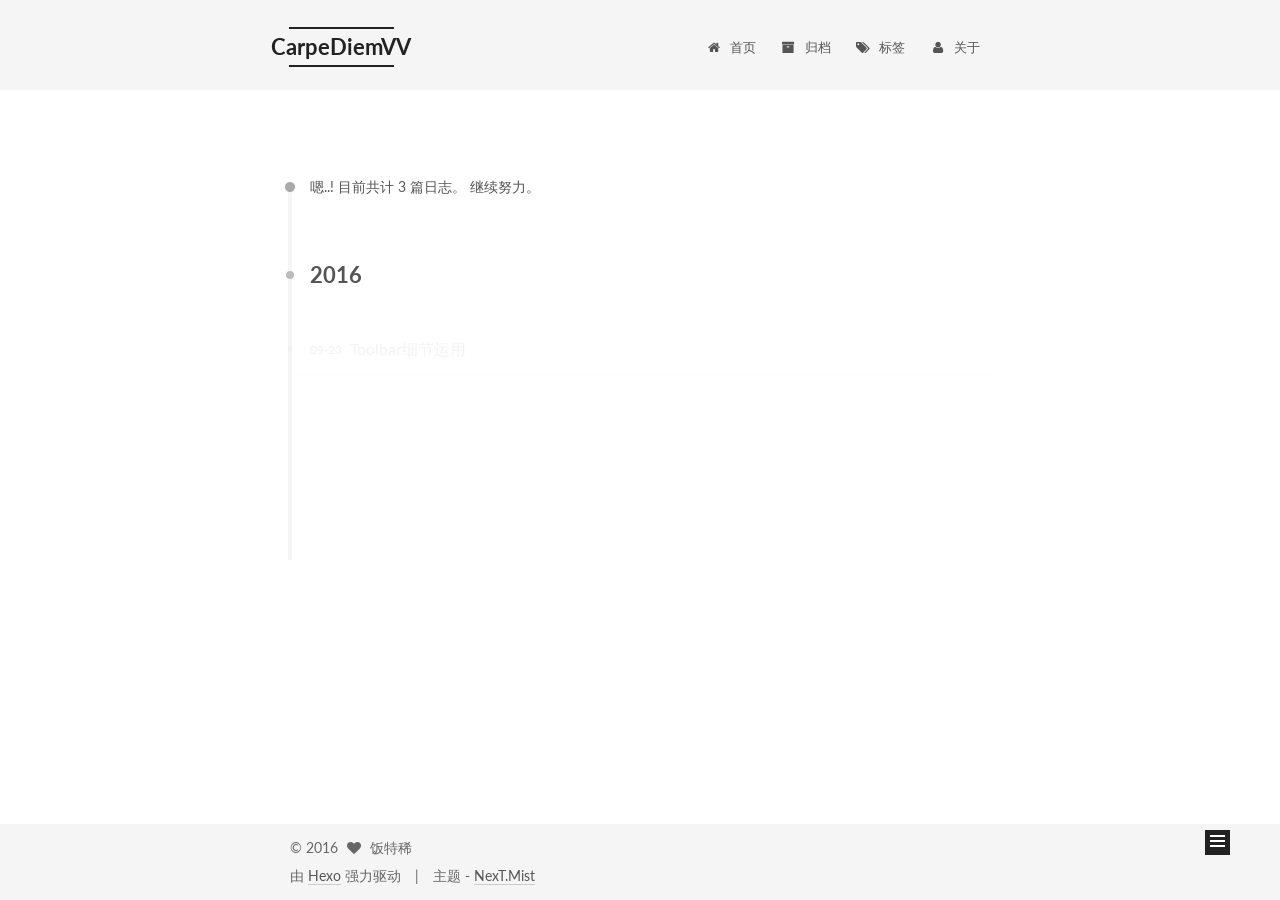
<file: archives/index.html>
<!doctype html>



  


<html class="theme-next mist use-motion">
<head>
  <meta charset="UTF-8"/>
<meta http-equiv="X-UA-Compatible" content="IE=edge,chrome=1" />
<meta name="viewport" content="width=device-width, initial-scale=1, maximum-scale=1"/>



<meta http-equiv="Cache-Control" content="no-transform" />
<meta http-equiv="Cache-Control" content="no-siteapp" />












  
  
  <link href="/vendors/fancybox/source/jquery.fancybox.css?v=2.1.5" rel="stylesheet" type="text/css" />




  
  
  
  

  
    
    
  

  

  

  

  

  
    
    
    <link href="//fonts.googleapis.com/css?family=Lato:300,300italic,400,400italic,700,700italic&subset=latin,latin-ext" rel="stylesheet" type="text/css">
  






<link href="/vendors/font-awesome/css/font-awesome.min.css?v=4.4.0" rel="stylesheet" type="text/css" />

<link href="/css/main.css?v=5.0.1" rel="stylesheet" type="text/css" />


  <meta name="keywords" content="Hexo, NexT" />








  <link rel="shortcut icon" type="image/x-icon" href="/favicon.ico?v=5.0.1" />






<meta name="description" content="不全职不全能，又不百无一用">
<meta property="og:type" content="website">
<meta property="og:title" content="CarpeDiemVV">
<meta property="og:url" content="http://yoursite.com/archives/index.html">
<meta property="og:site_name" content="CarpeDiemVV">
<meta property="og:description" content="不全职不全能，又不百无一用">
<meta name="twitter:card" content="summary">
<meta name="twitter:title" content="CarpeDiemVV">
<meta name="twitter:description" content="不全职不全能，又不百无一用">



<script type="text/javascript" id="hexo.configuration">
  var NexT = window.NexT || {};
  var CONFIG = {
    scheme: 'Mist',
    sidebar: {"position":"left","display":"post"},
    fancybox: true,
    motion: true,
    duoshuo: {
      userId: 0,
      author: '博主'
    }
  };
</script>

  <title> 归档 | CarpeDiemVV </title>
</head>

<body itemscope itemtype="http://schema.org/WebPage" lang="zh-Hans">

  










  
  
    
  

  <div class="container one-collumn sidebar-position-left  page-archive  ">
    <div class="headband"></div>

    <header id="header" class="header" itemscope itemtype="http://schema.org/WPHeader">
      <div class="header-inner"><div class="site-meta ">
  

  <div class="custom-logo-site-title">
    <a href="/"  class="brand" rel="start">
      <span class="logo-line-before"><i></i></span>
      <span class="site-title">CarpeDiemVV</span>
      <span class="logo-line-after"><i></i></span>
    </a>
  </div>
  <p class="site-subtitle"></p>
</div>

<div class="site-nav-toggle">
  <button>
    <span class="btn-bar"></span>
    <span class="btn-bar"></span>
    <span class="btn-bar"></span>
  </button>
</div>

<nav class="site-nav">
  

  
    <ul id="menu" class="menu">
      
        
        <li class="menu-item menu-item-home">
          <a href="/" rel="section">
            
              <i class="menu-item-icon fa fa-fw fa-home"></i> <br />
            
            首页
          </a>
        </li>
      
        
        <li class="menu-item menu-item-archives">
          <a href="/archives" rel="section">
            
              <i class="menu-item-icon fa fa-fw fa-archive"></i> <br />
            
            归档
          </a>
        </li>
      
        
        <li class="menu-item menu-item-tags">
          <a href="/tags" rel="section">
            
              <i class="menu-item-icon fa fa-fw fa-tags"></i> <br />
            
            标签
          </a>
        </li>
      
        
        <li class="menu-item menu-item-about">
          <a href="/about" rel="section">
            
              <i class="menu-item-icon fa fa-fw fa-user"></i> <br />
            
            关于
          </a>
        </li>
      

      
    </ul>
  

  
</nav>

 </div>
    </header>

    <main id="main" class="main">
      <div class="main-inner">
        <div class="content-wrap">
          <div id="content" class="content">
            

  <section id="posts" class="posts-collapse">
    <span class="archive-move-on"></span>

    <span class="archive-page-counter">
      
      
      
        
      
      嗯..! 目前共计 3 篇日志。 继续努力。
    </span>

    

      
      
      

      
        
        <div class="collection-title">
          <h2 class="archive-year motion-element" id="archive-year-2016">2016</h2>
        </div>
      
      

      

  <article class="post post-type-normal" itemscope itemtype="http://schema.org/Article">
    <header class="post-header">

      <h1 class="post-title">
        
            <a class="post-title-link" href="/2016/09/23/Toolbar细节运用/" itemprop="url">
              
                <span itemprop="name">Toolbar细节运用</span>
              
            </a>
        
      </h1>

      <div class="post-meta">
        <time class="post-time" itemprop="dateCreated"
              datetime="2016-09-23T01:34:38+08:00"
              content="2016-09-23" >
          09-23
        </time>
      </div>

    </header>
  </article>



    

      
      
      

      
      

      

  <article class="post post-type-normal" itemscope itemtype="http://schema.org/Article">
    <header class="post-header">

      <h1 class="post-title">
        
            <a class="post-title-link" href="/2016/07/18/测试中文/" itemprop="url">
              
                <span itemprop="name">测试中文</span>
              
            </a>
        
      </h1>

      <div class="post-meta">
        <time class="post-time" itemprop="dateCreated"
              datetime="2016-07-18T00:40:31+08:00"
              content="2016-07-18" >
          07-18
        </time>
      </div>

    </header>
  </article>



    

      
      
      

      
      

      

  <article class="post post-type-normal" itemscope itemtype="http://schema.org/Article">
    <header class="post-header">

      <h1 class="post-title">
        
            <a class="post-title-link" href="/2016/07/17/hello-world/" itemprop="url">
              
                <span itemprop="name">Hello World</span>
              
            </a>
        
      </h1>

      <div class="post-meta">
        <time class="post-time" itemprop="dateCreated"
              datetime="2016-07-17T23:09:52+08:00"
              content="2016-07-17" >
          07-17
        </time>
      </div>

    </header>
  </article>



    

  </section>

  



          </div>
          


          

        </div>
        
          
  
  <div class="sidebar-toggle">
    <div class="sidebar-toggle-line-wrap">
      <span class="sidebar-toggle-line sidebar-toggle-line-first"></span>
      <span class="sidebar-toggle-line sidebar-toggle-line-middle"></span>
      <span class="sidebar-toggle-line sidebar-toggle-line-last"></span>
    </div>
  </div>

  <aside id="sidebar" class="sidebar">
    <div class="sidebar-inner">

      

      

      <section class="site-overview sidebar-panel  sidebar-panel-active ">
        <div class="site-author motion-element" itemprop="author" itemscope itemtype="http://schema.org/Person">
          <img class="site-author-image" itemprop="image"
               src="/images/avatar.png"
               alt="饭特稀" />
          <p class="site-author-name" itemprop="name">饭特稀</p>
          <p class="site-description motion-element" itemprop="description">不全职不全能，又不百无一用</p>
        </div>
        <nav class="site-state motion-element">
          <div class="site-state-item site-state-posts">
            <a href="/archives">
              <span class="site-state-item-count">3</span>
              <span class="site-state-item-name">日志</span>
            </a>
          </div>

          

          

        </nav>

        

        <div class="links-of-author motion-element">
          
        </div>

        
        

        
        

      </section>

      

    </div>
  </aside>


        
      </div>
    </main>

    <footer id="footer" class="footer">
      <div class="footer-inner">
        <div class="copyright" >
  
  &copy; 
  <span itemprop="copyrightYear">2016</span>
  <span class="with-love">
    <i class="fa fa-heart"></i>
  </span>
  <span class="author" itemprop="copyrightHolder">饭特稀</span>
</div>

<div class="powered-by">
  由 <a class="theme-link" href="http://hexo.io">Hexo</a> 强力驱动
</div>

<div class="theme-info">
  主题 -
  <a class="theme-link" href="https://github.com/iissnan/hexo-theme-next">
    NexT.Mist
  </a>
</div>

        

        
      </div>
    </footer>

    <div class="back-to-top">
      <i class="fa fa-arrow-up"></i>
    </div>
  </div>

  

<script type="text/javascript">
  if (Object.prototype.toString.call(window.Promise) !== '[object Function]') {
    window.Promise = null;
  }
</script>









  



  
  <script type="text/javascript" src="/vendors/jquery/index.js?v=2.1.3"></script>

  
  <script type="text/javascript" src="/vendors/fastclick/lib/fastclick.min.js?v=1.0.6"></script>

  
  <script type="text/javascript" src="/vendors/jquery_lazyload/jquery.lazyload.js?v=1.9.7"></script>

  
  <script type="text/javascript" src="/vendors/velocity/velocity.min.js?v=1.2.1"></script>

  
  <script type="text/javascript" src="/vendors/velocity/velocity.ui.min.js?v=1.2.1"></script>

  
  <script type="text/javascript" src="/vendors/fancybox/source/jquery.fancybox.pack.js?v=2.1.5"></script>


  


  <script type="text/javascript" src="/js/src/utils.js?v=5.0.1"></script>

  <script type="text/javascript" src="/js/src/motion.js?v=5.0.1"></script>



  
  

  
  
    <script type="text/javascript" id="motion.page.archive">
      $('.archive-year').velocity('transition.slideLeftIn');
    </script>
  


  


  <script type="text/javascript" src="/js/src/bootstrap.js?v=5.0.1"></script>



  



  



  
  
  

  

  

</body>
</html>
</file>
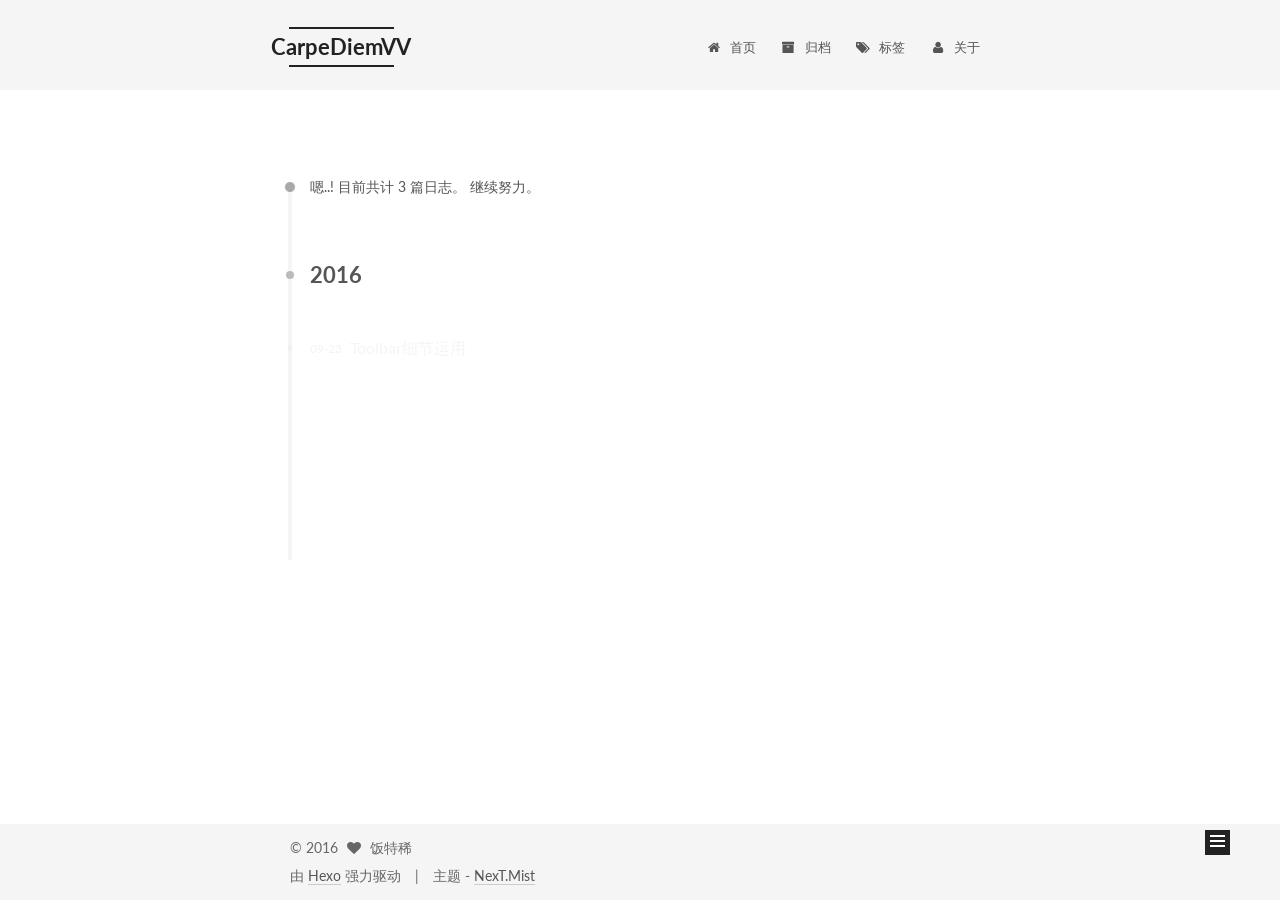
<file: archives/2016/index.html>
<!doctype html>



  


<html class="theme-next mist use-motion">
<head>
  <meta charset="UTF-8"/>
<meta http-equiv="X-UA-Compatible" content="IE=edge,chrome=1" />
<meta name="viewport" content="width=device-width, initial-scale=1, maximum-scale=1"/>



<meta http-equiv="Cache-Control" content="no-transform" />
<meta http-equiv="Cache-Control" content="no-siteapp" />












  
  
  <link href="/vendors/fancybox/source/jquery.fancybox.css?v=2.1.5" rel="stylesheet" type="text/css" />




  
  
  
  

  
    
    
  

  

  

  

  

  
    
    
    <link href="//fonts.googleapis.com/css?family=Lato:300,300italic,400,400italic,700,700italic&subset=latin,latin-ext" rel="stylesheet" type="text/css">
  






<link href="/vendors/font-awesome/css/font-awesome.min.css?v=4.4.0" rel="stylesheet" type="text/css" />

<link href="/css/main.css?v=5.0.1" rel="stylesheet" type="text/css" />


  <meta name="keywords" content="Hexo, NexT" />








  <link rel="shortcut icon" type="image/x-icon" href="/favicon.ico?v=5.0.1" />






<meta name="description" content="不全职不全能，又不百无一用">
<meta property="og:type" content="website">
<meta property="og:title" content="CarpeDiemVV">
<meta property="og:url" content="http://yoursite.com/archives/2016/index.html">
<meta property="og:site_name" content="CarpeDiemVV">
<meta property="og:description" content="不全职不全能，又不百无一用">
<meta name="twitter:card" content="summary">
<meta name="twitter:title" content="CarpeDiemVV">
<meta name="twitter:description" content="不全职不全能，又不百无一用">



<script type="text/javascript" id="hexo.configuration">
  var NexT = window.NexT || {};
  var CONFIG = {
    scheme: 'Mist',
    sidebar: {"position":"left","display":"post"},
    fancybox: true,
    motion: true,
    duoshuo: {
      userId: 0,
      author: '博主'
    }
  };
</script>

  <title> 归档 | CarpeDiemVV </title>
</head>

<body itemscope itemtype="http://schema.org/WebPage" lang="zh-Hans">

  










  
  
    
  

  <div class="container one-collumn sidebar-position-left  page-archive  ">
    <div class="headband"></div>

    <header id="header" class="header" itemscope itemtype="http://schema.org/WPHeader">
      <div class="header-inner"><div class="site-meta ">
  

  <div class="custom-logo-site-title">
    <a href="/"  class="brand" rel="start">
      <span class="logo-line-before"><i></i></span>
      <span class="site-title">CarpeDiemVV</span>
      <span class="logo-line-after"><i></i></span>
    </a>
  </div>
  <p class="site-subtitle"></p>
</div>

<div class="site-nav-toggle">
  <button>
    <span class="btn-bar"></span>
    <span class="btn-bar"></span>
    <span class="btn-bar"></span>
  </button>
</div>

<nav class="site-nav">
  

  
    <ul id="menu" class="menu">
      
        
        <li class="menu-item menu-item-home">
          <a href="/" rel="section">
            
              <i class="menu-item-icon fa fa-fw fa-home"></i> <br />
            
            首页
          </a>
        </li>
      
        
        <li class="menu-item menu-item-archives">
          <a href="/archives" rel="section">
            
              <i class="menu-item-icon fa fa-fw fa-archive"></i> <br />
            
            归档
          </a>
        </li>
      
        
        <li class="menu-item menu-item-tags">
          <a href="/tags" rel="section">
            
              <i class="menu-item-icon fa fa-fw fa-tags"></i> <br />
            
            标签
          </a>
        </li>
      
        
        <li class="menu-item menu-item-about">
          <a href="/about" rel="section">
            
              <i class="menu-item-icon fa fa-fw fa-user"></i> <br />
            
            关于
          </a>
        </li>
      

      
    </ul>
  

  
</nav>

 </div>
    </header>

    <main id="main" class="main">
      <div class="main-inner">
        <div class="content-wrap">
          <div id="content" class="content">
            

  <section id="posts" class="posts-collapse">
    <span class="archive-move-on"></span>

    <span class="archive-page-counter">
      
      
      
        
      
      嗯..! 目前共计 3 篇日志。 继续努力。
    </span>

    

      
      
      

      
        
        <div class="collection-title">
          <h2 class="archive-year motion-element" id="archive-year-2016">2016</h2>
        </div>
      
      

      

  <article class="post post-type-normal" itemscope itemtype="http://schema.org/Article">
    <header class="post-header">

      <h1 class="post-title">
        
            <a class="post-title-link" href="/2016/09/23/Toolbar细节运用/" itemprop="url">
              
                <span itemprop="name">Toolbar细节运用</span>
              
            </a>
        
      </h1>

      <div class="post-meta">
        <time class="post-time" itemprop="dateCreated"
              datetime="2016-09-23T01:34:38+08:00"
              content="2016-09-23" >
          09-23
        </time>
      </div>

    </header>
  </article>



    

      
      
      

      
      

      

  <article class="post post-type-normal" itemscope itemtype="http://schema.org/Article">
    <header class="post-header">

      <h1 class="post-title">
        
            <a class="post-title-link" href="/2016/07/18/测试中文/" itemprop="url">
              
                <span itemprop="name">测试中文</span>
              
            </a>
        
      </h1>

      <div class="post-meta">
        <time class="post-time" itemprop="dateCreated"
              datetime="2016-07-18T00:40:31+08:00"
              content="2016-07-18" >
          07-18
        </time>
      </div>

    </header>
  </article>



    

      
      
      

      
      

      

  <article class="post post-type-normal" itemscope itemtype="http://schema.org/Article">
    <header class="post-header">

      <h1 class="post-title">
        
            <a class="post-title-link" href="/2016/07/17/hello-world/" itemprop="url">
              
                <span itemprop="name">Hello World</span>
              
            </a>
        
      </h1>

      <div class="post-meta">
        <time class="post-time" itemprop="dateCreated"
              datetime="2016-07-17T23:09:52+08:00"
              content="2016-07-17" >
          07-17
        </time>
      </div>

    </header>
  </article>



    

  </section>

  



          </div>
          


          

        </div>
        
          
  
  <div class="sidebar-toggle">
    <div class="sidebar-toggle-line-wrap">
      <span class="sidebar-toggle-line sidebar-toggle-line-first"></span>
      <span class="sidebar-toggle-line sidebar-toggle-line-middle"></span>
      <span class="sidebar-toggle-line sidebar-toggle-line-last"></span>
    </div>
  </div>

  <aside id="sidebar" class="sidebar">
    <div class="sidebar-inner">

      

      

      <section class="site-overview sidebar-panel  sidebar-panel-active ">
        <div class="site-author motion-element" itemprop="author" itemscope itemtype="http://schema.org/Person">
          <img class="site-author-image" itemprop="image"
               src="/images/avatar.png"
               alt="饭特稀" />
          <p class="site-author-name" itemprop="name">饭特稀</p>
          <p class="site-description motion-element" itemprop="description">不全职不全能，又不百无一用</p>
        </div>
        <nav class="site-state motion-element">
          <div class="site-state-item site-state-posts">
            <a href="/archives">
              <span class="site-state-item-count">3</span>
              <span class="site-state-item-name">日志</span>
            </a>
          </div>

          

          

        </nav>

        

        <div class="links-of-author motion-element">
          
        </div>

        
        

        
        

      </section>

      

    </div>
  </aside>


        
      </div>
    </main>

    <footer id="footer" class="footer">
      <div class="footer-inner">
        <div class="copyright" >
  
  &copy; 
  <span itemprop="copyrightYear">2016</span>
  <span class="with-love">
    <i class="fa fa-heart"></i>
  </span>
  <span class="author" itemprop="copyrightHolder">饭特稀</span>
</div>

<div class="powered-by">
  由 <a class="theme-link" href="http://hexo.io">Hexo</a> 强力驱动
</div>

<div class="theme-info">
  主题 -
  <a class="theme-link" href="https://github.com/iissnan/hexo-theme-next">
    NexT.Mist
  </a>
</div>

        

        
      </div>
    </footer>

    <div class="back-to-top">
      <i class="fa fa-arrow-up"></i>
    </div>
  </div>

  

<script type="text/javascript">
  if (Object.prototype.toString.call(window.Promise) !== '[object Function]') {
    window.Promise = null;
  }
</script>









  



  
  <script type="text/javascript" src="/vendors/jquery/index.js?v=2.1.3"></script>

  
  <script type="text/javascript" src="/vendors/fastclick/lib/fastclick.min.js?v=1.0.6"></script>

  
  <script type="text/javascript" src="/vendors/jquery_lazyload/jquery.lazyload.js?v=1.9.7"></script>

  
  <script type="text/javascript" src="/vendors/velocity/velocity.min.js?v=1.2.1"></script>

  
  <script type="text/javascript" src="/vendors/velocity/velocity.ui.min.js?v=1.2.1"></script>

  
  <script type="text/javascript" src="/vendors/fancybox/source/jquery.fancybox.pack.js?v=2.1.5"></script>


  


  <script type="text/javascript" src="/js/src/utils.js?v=5.0.1"></script>

  <script type="text/javascript" src="/js/src/motion.js?v=5.0.1"></script>



  
  

  
  
    <script type="text/javascript" id="motion.page.archive">
      $('.archive-year').velocity('transition.slideLeftIn');
    </script>
  


  


  <script type="text/javascript" src="/js/src/bootstrap.js?v=5.0.1"></script>



  



  



  
  
  

  

  

</body>
</html>
</file>
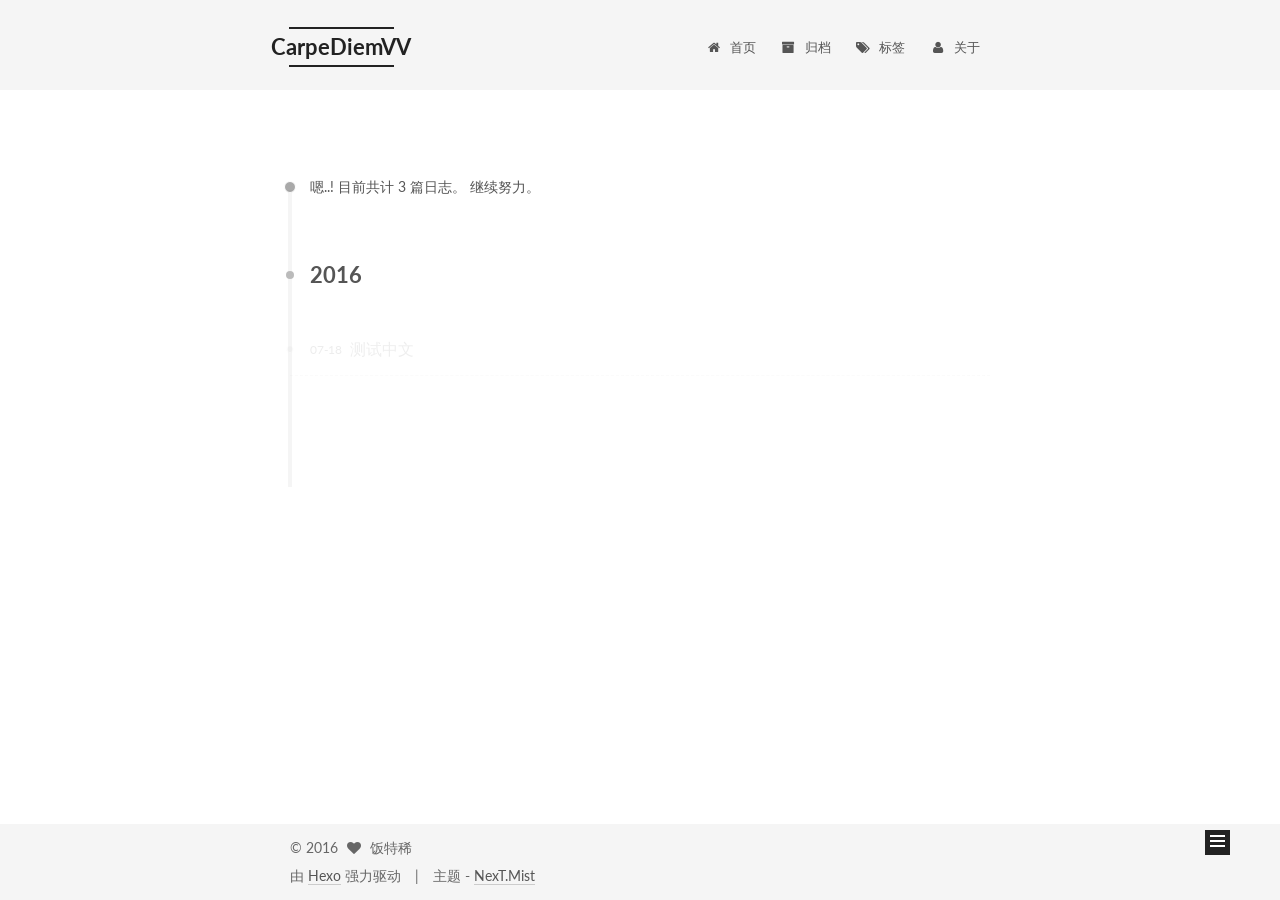
<file: archives/2016/07/index.html>
<!doctype html>



  


<html class="theme-next mist use-motion">
<head>
  <meta charset="UTF-8"/>
<meta http-equiv="X-UA-Compatible" content="IE=edge,chrome=1" />
<meta name="viewport" content="width=device-width, initial-scale=1, maximum-scale=1"/>



<meta http-equiv="Cache-Control" content="no-transform" />
<meta http-equiv="Cache-Control" content="no-siteapp" />












  
  
  <link href="/vendors/fancybox/source/jquery.fancybox.css?v=2.1.5" rel="stylesheet" type="text/css" />




  
  
  
  

  
    
    
  

  

  

  

  

  
    
    
    <link href="//fonts.googleapis.com/css?family=Lato:300,300italic,400,400italic,700,700italic&subset=latin,latin-ext" rel="stylesheet" type="text/css">
  






<link href="/vendors/font-awesome/css/font-awesome.min.css?v=4.4.0" rel="stylesheet" type="text/css" />

<link href="/css/main.css?v=5.0.1" rel="stylesheet" type="text/css" />


  <meta name="keywords" content="Hexo, NexT" />








  <link rel="shortcut icon" type="image/x-icon" href="/favicon.ico?v=5.0.1" />






<meta name="description" content="不全职不全能，又不百无一用">
<meta property="og:type" content="website">
<meta property="og:title" content="CarpeDiemVV">
<meta property="og:url" content="http://yoursite.com/archives/2016/07/index.html">
<meta property="og:site_name" content="CarpeDiemVV">
<meta property="og:description" content="不全职不全能，又不百无一用">
<meta name="twitter:card" content="summary">
<meta name="twitter:title" content="CarpeDiemVV">
<meta name="twitter:description" content="不全职不全能，又不百无一用">



<script type="text/javascript" id="hexo.configuration">
  var NexT = window.NexT || {};
  var CONFIG = {
    scheme: 'Mist',
    sidebar: {"position":"left","display":"post"},
    fancybox: true,
    motion: true,
    duoshuo: {
      userId: 0,
      author: '博主'
    }
  };
</script>

  <title> 归档 | CarpeDiemVV </title>
</head>

<body itemscope itemtype="http://schema.org/WebPage" lang="zh-Hans">

  










  
  
    
  

  <div class="container one-collumn sidebar-position-left  page-archive  ">
    <div class="headband"></div>

    <header id="header" class="header" itemscope itemtype="http://schema.org/WPHeader">
      <div class="header-inner"><div class="site-meta ">
  

  <div class="custom-logo-site-title">
    <a href="/"  class="brand" rel="start">
      <span class="logo-line-before"><i></i></span>
      <span class="site-title">CarpeDiemVV</span>
      <span class="logo-line-after"><i></i></span>
    </a>
  </div>
  <p class="site-subtitle"></p>
</div>

<div class="site-nav-toggle">
  <button>
    <span class="btn-bar"></span>
    <span class="btn-bar"></span>
    <span class="btn-bar"></span>
  </button>
</div>

<nav class="site-nav">
  

  
    <ul id="menu" class="menu">
      
        
        <li class="menu-item menu-item-home">
          <a href="/" rel="section">
            
              <i class="menu-item-icon fa fa-fw fa-home"></i> <br />
            
            首页
          </a>
        </li>
      
        
        <li class="menu-item menu-item-archives">
          <a href="/archives" rel="section">
            
              <i class="menu-item-icon fa fa-fw fa-archive"></i> <br />
            
            归档
          </a>
        </li>
      
        
        <li class="menu-item menu-item-tags">
          <a href="/tags" rel="section">
            
              <i class="menu-item-icon fa fa-fw fa-tags"></i> <br />
            
            标签
          </a>
        </li>
      
        
        <li class="menu-item menu-item-about">
          <a href="/about" rel="section">
            
              <i class="menu-item-icon fa fa-fw fa-user"></i> <br />
            
            关于
          </a>
        </li>
      

      
    </ul>
  

  
</nav>

 </div>
    </header>

    <main id="main" class="main">
      <div class="main-inner">
        <div class="content-wrap">
          <div id="content" class="content">
            

  <section id="posts" class="posts-collapse">
    <span class="archive-move-on"></span>

    <span class="archive-page-counter">
      
      
      
        
      
      嗯..! 目前共计 3 篇日志。 继续努力。
    </span>

    

      
      
      

      
        
        <div class="collection-title">
          <h2 class="archive-year motion-element" id="archive-year-2016">2016</h2>
        </div>
      
      

      

  <article class="post post-type-normal" itemscope itemtype="http://schema.org/Article">
    <header class="post-header">

      <h1 class="post-title">
        
            <a class="post-title-link" href="/2016/07/18/测试中文/" itemprop="url">
              
                <span itemprop="name">测试中文</span>
              
            </a>
        
      </h1>

      <div class="post-meta">
        <time class="post-time" itemprop="dateCreated"
              datetime="2016-07-18T00:40:31+08:00"
              content="2016-07-18" >
          07-18
        </time>
      </div>

    </header>
  </article>



    

      
      
      

      
      

      

  <article class="post post-type-normal" itemscope itemtype="http://schema.org/Article">
    <header class="post-header">

      <h1 class="post-title">
        
            <a class="post-title-link" href="/2016/07/17/hello-world/" itemprop="url">
              
                <span itemprop="name">Hello World</span>
              
            </a>
        
      </h1>

      <div class="post-meta">
        <time class="post-time" itemprop="dateCreated"
              datetime="2016-07-17T23:09:52+08:00"
              content="2016-07-17" >
          07-17
        </time>
      </div>

    </header>
  </article>



    

  </section>

  



          </div>
          


          

        </div>
        
          
  
  <div class="sidebar-toggle">
    <div class="sidebar-toggle-line-wrap">
      <span class="sidebar-toggle-line sidebar-toggle-line-first"></span>
      <span class="sidebar-toggle-line sidebar-toggle-line-middle"></span>
      <span class="sidebar-toggle-line sidebar-toggle-line-last"></span>
    </div>
  </div>

  <aside id="sidebar" class="sidebar">
    <div class="sidebar-inner">

      

      

      <section class="site-overview sidebar-panel  sidebar-panel-active ">
        <div class="site-author motion-element" itemprop="author" itemscope itemtype="http://schema.org/Person">
          <img class="site-author-image" itemprop="image"
               src="/images/avatar.png"
               alt="饭特稀" />
          <p class="site-author-name" itemprop="name">饭特稀</p>
          <p class="site-description motion-element" itemprop="description">不全职不全能，又不百无一用</p>
        </div>
        <nav class="site-state motion-element">
          <div class="site-state-item site-state-posts">
            <a href="/archives">
              <span class="site-state-item-count">3</span>
              <span class="site-state-item-name">日志</span>
            </a>
          </div>

          

          

        </nav>

        

        <div class="links-of-author motion-element">
          
        </div>

        
        

        
        

      </section>

      

    </div>
  </aside>


        
      </div>
    </main>

    <footer id="footer" class="footer">
      <div class="footer-inner">
        <div class="copyright" >
  
  &copy; 
  <span itemprop="copyrightYear">2016</span>
  <span class="with-love">
    <i class="fa fa-heart"></i>
  </span>
  <span class="author" itemprop="copyrightHolder">饭特稀</span>
</div>

<div class="powered-by">
  由 <a class="theme-link" href="http://hexo.io">Hexo</a> 强力驱动
</div>

<div class="theme-info">
  主题 -
  <a class="theme-link" href="https://github.com/iissnan/hexo-theme-next">
    NexT.Mist
  </a>
</div>

        

        
      </div>
    </footer>

    <div class="back-to-top">
      <i class="fa fa-arrow-up"></i>
    </div>
  </div>

  

<script type="text/javascript">
  if (Object.prototype.toString.call(window.Promise) !== '[object Function]') {
    window.Promise = null;
  }
</script>









  



  
  <script type="text/javascript" src="/vendors/jquery/index.js?v=2.1.3"></script>

  
  <script type="text/javascript" src="/vendors/fastclick/lib/fastclick.min.js?v=1.0.6"></script>

  
  <script type="text/javascript" src="/vendors/jquery_lazyload/jquery.lazyload.js?v=1.9.7"></script>

  
  <script type="text/javascript" src="/vendors/velocity/velocity.min.js?v=1.2.1"></script>

  
  <script type="text/javascript" src="/vendors/velocity/velocity.ui.min.js?v=1.2.1"></script>

  
  <script type="text/javascript" src="/vendors/fancybox/source/jquery.fancybox.pack.js?v=2.1.5"></script>


  


  <script type="text/javascript" src="/js/src/utils.js?v=5.0.1"></script>

  <script type="text/javascript" src="/js/src/motion.js?v=5.0.1"></script>



  
  

  
  
    <script type="text/javascript" id="motion.page.archive">
      $('.archive-year').velocity('transition.slideLeftIn');
    </script>
  


  


  <script type="text/javascript" src="/js/src/bootstrap.js?v=5.0.1"></script>



  



  



  
  
  

  

  

</body>
</html>
</file>
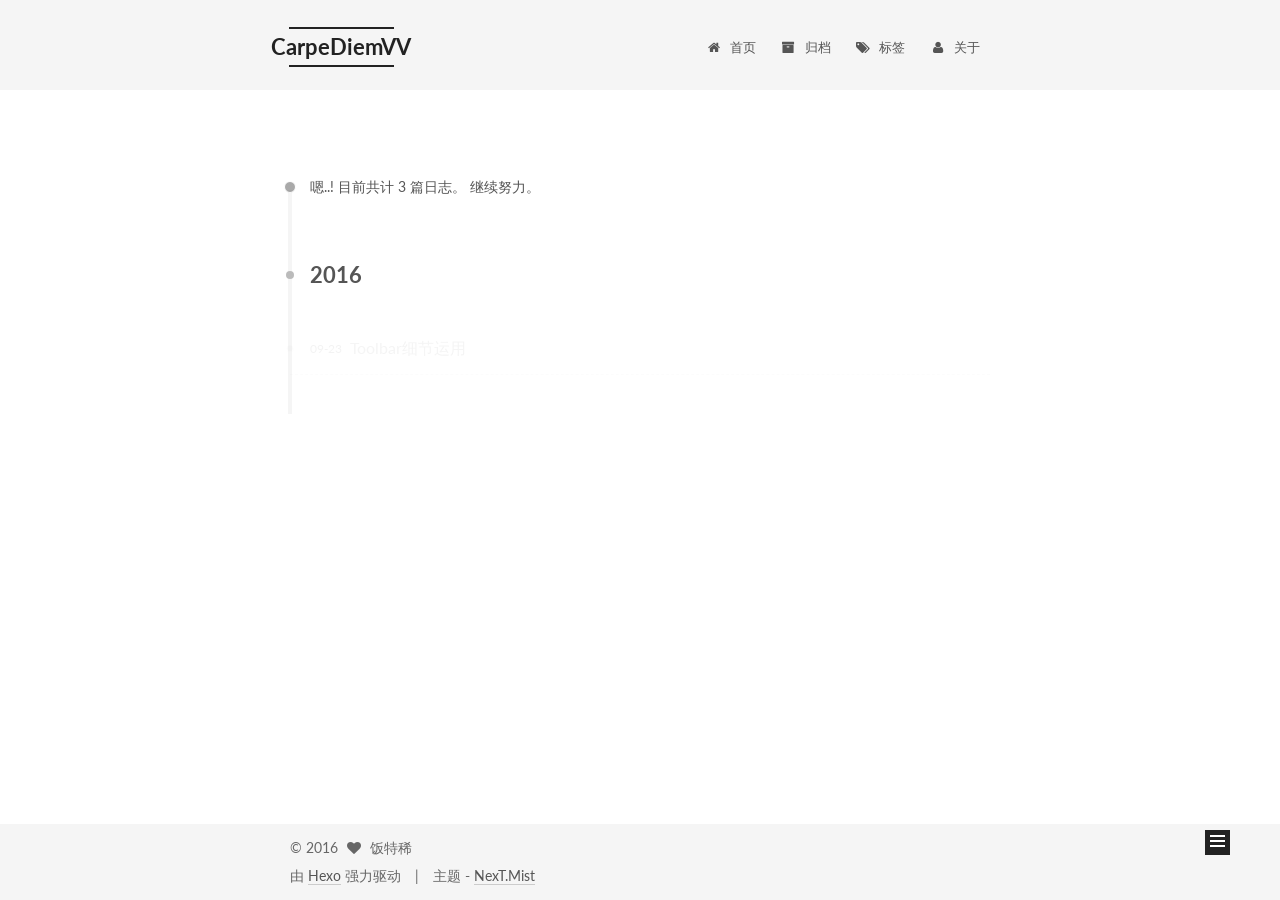
<file: archives/2016/09/index.html>
<!doctype html>



  


<html class="theme-next mist use-motion">
<head>
  <meta charset="UTF-8"/>
<meta http-equiv="X-UA-Compatible" content="IE=edge,chrome=1" />
<meta name="viewport" content="width=device-width, initial-scale=1, maximum-scale=1"/>



<meta http-equiv="Cache-Control" content="no-transform" />
<meta http-equiv="Cache-Control" content="no-siteapp" />












  
  
  <link href="/vendors/fancybox/source/jquery.fancybox.css?v=2.1.5" rel="stylesheet" type="text/css" />




  
  
  
  

  
    
    
  

  

  

  

  

  
    
    
    <link href="//fonts.googleapis.com/css?family=Lato:300,300italic,400,400italic,700,700italic&subset=latin,latin-ext" rel="stylesheet" type="text/css">
  






<link href="/vendors/font-awesome/css/font-awesome.min.css?v=4.4.0" rel="stylesheet" type="text/css" />

<link href="/css/main.css?v=5.0.1" rel="stylesheet" type="text/css" />


  <meta name="keywords" content="Hexo, NexT" />








  <link rel="shortcut icon" type="image/x-icon" href="/favicon.ico?v=5.0.1" />






<meta name="description" content="不全职不全能，又不百无一用">
<meta property="og:type" content="website">
<meta property="og:title" content="CarpeDiemVV">
<meta property="og:url" content="http://yoursite.com/archives/2016/09/index.html">
<meta property="og:site_name" content="CarpeDiemVV">
<meta property="og:description" content="不全职不全能，又不百无一用">
<meta name="twitter:card" content="summary">
<meta name="twitter:title" content="CarpeDiemVV">
<meta name="twitter:description" content="不全职不全能，又不百无一用">



<script type="text/javascript" id="hexo.configuration">
  var NexT = window.NexT || {};
  var CONFIG = {
    scheme: 'Mist',
    sidebar: {"position":"left","display":"post"},
    fancybox: true,
    motion: true,
    duoshuo: {
      userId: 0,
      author: '博主'
    }
  };
</script>

  <title> 归档 | CarpeDiemVV </title>
</head>

<body itemscope itemtype="http://schema.org/WebPage" lang="zh-Hans">

  










  
  
    
  

  <div class="container one-collumn sidebar-position-left  page-archive  ">
    <div class="headband"></div>

    <header id="header" class="header" itemscope itemtype="http://schema.org/WPHeader">
      <div class="header-inner"><div class="site-meta ">
  

  <div class="custom-logo-site-title">
    <a href="/"  class="brand" rel="start">
      <span class="logo-line-before"><i></i></span>
      <span class="site-title">CarpeDiemVV</span>
      <span class="logo-line-after"><i></i></span>
    </a>
  </div>
  <p class="site-subtitle"></p>
</div>

<div class="site-nav-toggle">
  <button>
    <span class="btn-bar"></span>
    <span class="btn-bar"></span>
    <span class="btn-bar"></span>
  </button>
</div>

<nav class="site-nav">
  

  
    <ul id="menu" class="menu">
      
        
        <li class="menu-item menu-item-home">
          <a href="/" rel="section">
            
              <i class="menu-item-icon fa fa-fw fa-home"></i> <br />
            
            首页
          </a>
        </li>
      
        
        <li class="menu-item menu-item-archives">
          <a href="/archives" rel="section">
            
              <i class="menu-item-icon fa fa-fw fa-archive"></i> <br />
            
            归档
          </a>
        </li>
      
        
        <li class="menu-item menu-item-tags">
          <a href="/tags" rel="section">
            
              <i class="menu-item-icon fa fa-fw fa-tags"></i> <br />
            
            标签
          </a>
        </li>
      
        
        <li class="menu-item menu-item-about">
          <a href="/about" rel="section">
            
              <i class="menu-item-icon fa fa-fw fa-user"></i> <br />
            
            关于
          </a>
        </li>
      

      
    </ul>
  

  
</nav>

 </div>
    </header>

    <main id="main" class="main">
      <div class="main-inner">
        <div class="content-wrap">
          <div id="content" class="content">
            

  <section id="posts" class="posts-collapse">
    <span class="archive-move-on"></span>

    <span class="archive-page-counter">
      
      
      
        
      
      嗯..! 目前共计 3 篇日志。 继续努力。
    </span>

    

      
      
      

      
        
        <div class="collection-title">
          <h2 class="archive-year motion-element" id="archive-year-2016">2016</h2>
        </div>
      
      

      

  <article class="post post-type-normal" itemscope itemtype="http://schema.org/Article">
    <header class="post-header">

      <h1 class="post-title">
        
            <a class="post-title-link" href="/2016/09/23/Toolbar细节运用/" itemprop="url">
              
                <span itemprop="name">Toolbar细节运用</span>
              
            </a>
        
      </h1>

      <div class="post-meta">
        <time class="post-time" itemprop="dateCreated"
              datetime="2016-09-23T01:34:38+08:00"
              content="2016-09-23" >
          09-23
        </time>
      </div>

    </header>
  </article>



    

  </section>

  



          </div>
          


          

        </div>
        
          
  
  <div class="sidebar-toggle">
    <div class="sidebar-toggle-line-wrap">
      <span class="sidebar-toggle-line sidebar-toggle-line-first"></span>
      <span class="sidebar-toggle-line sidebar-toggle-line-middle"></span>
      <span class="sidebar-toggle-line sidebar-toggle-line-last"></span>
    </div>
  </div>

  <aside id="sidebar" class="sidebar">
    <div class="sidebar-inner">

      

      

      <section class="site-overview sidebar-panel  sidebar-panel-active ">
        <div class="site-author motion-element" itemprop="author" itemscope itemtype="http://schema.org/Person">
          <img class="site-author-image" itemprop="image"
               src="/images/avatar.png"
               alt="饭特稀" />
          <p class="site-author-name" itemprop="name">饭特稀</p>
          <p class="site-description motion-element" itemprop="description">不全职不全能，又不百无一用</p>
        </div>
        <nav class="site-state motion-element">
          <div class="site-state-item site-state-posts">
            <a href="/archives">
              <span class="site-state-item-count">3</span>
              <span class="site-state-item-name">日志</span>
            </a>
          </div>

          

          

        </nav>

        

        <div class="links-of-author motion-element">
          
        </div>

        
        

        
        

      </section>

      

    </div>
  </aside>


        
      </div>
    </main>

    <footer id="footer" class="footer">
      <div class="footer-inner">
        <div class="copyright" >
  
  &copy; 
  <span itemprop="copyrightYear">2016</span>
  <span class="with-love">
    <i class="fa fa-heart"></i>
  </span>
  <span class="author" itemprop="copyrightHolder">饭特稀</span>
</div>

<div class="powered-by">
  由 <a class="theme-link" href="http://hexo.io">Hexo</a> 强力驱动
</div>

<div class="theme-info">
  主题 -
  <a class="theme-link" href="https://github.com/iissnan/hexo-theme-next">
    NexT.Mist
  </a>
</div>

        

        
      </div>
    </footer>

    <div class="back-to-top">
      <i class="fa fa-arrow-up"></i>
    </div>
  </div>

  

<script type="text/javascript">
  if (Object.prototype.toString.call(window.Promise) !== '[object Function]') {
    window.Promise = null;
  }
</script>









  



  
  <script type="text/javascript" src="/vendors/jquery/index.js?v=2.1.3"></script>

  
  <script type="text/javascript" src="/vendors/fastclick/lib/fastclick.min.js?v=1.0.6"></script>

  
  <script type="text/javascript" src="/vendors/jquery_lazyload/jquery.lazyload.js?v=1.9.7"></script>

  
  <script type="text/javascript" src="/vendors/velocity/velocity.min.js?v=1.2.1"></script>

  
  <script type="text/javascript" src="/vendors/velocity/velocity.ui.min.js?v=1.2.1"></script>

  
  <script type="text/javascript" src="/vendors/fancybox/source/jquery.fancybox.pack.js?v=2.1.5"></script>


  


  <script type="text/javascript" src="/js/src/utils.js?v=5.0.1"></script>

  <script type="text/javascript" src="/js/src/motion.js?v=5.0.1"></script>



  
  

  
  
    <script type="text/javascript" id="motion.page.archive">
      $('.archive-year').velocity('transition.slideLeftIn');
    </script>
  


  


  <script type="text/javascript" src="/js/src/bootstrap.js?v=5.0.1"></script>



  



  



  
  
  

  

  

</body>
</html>
</file>
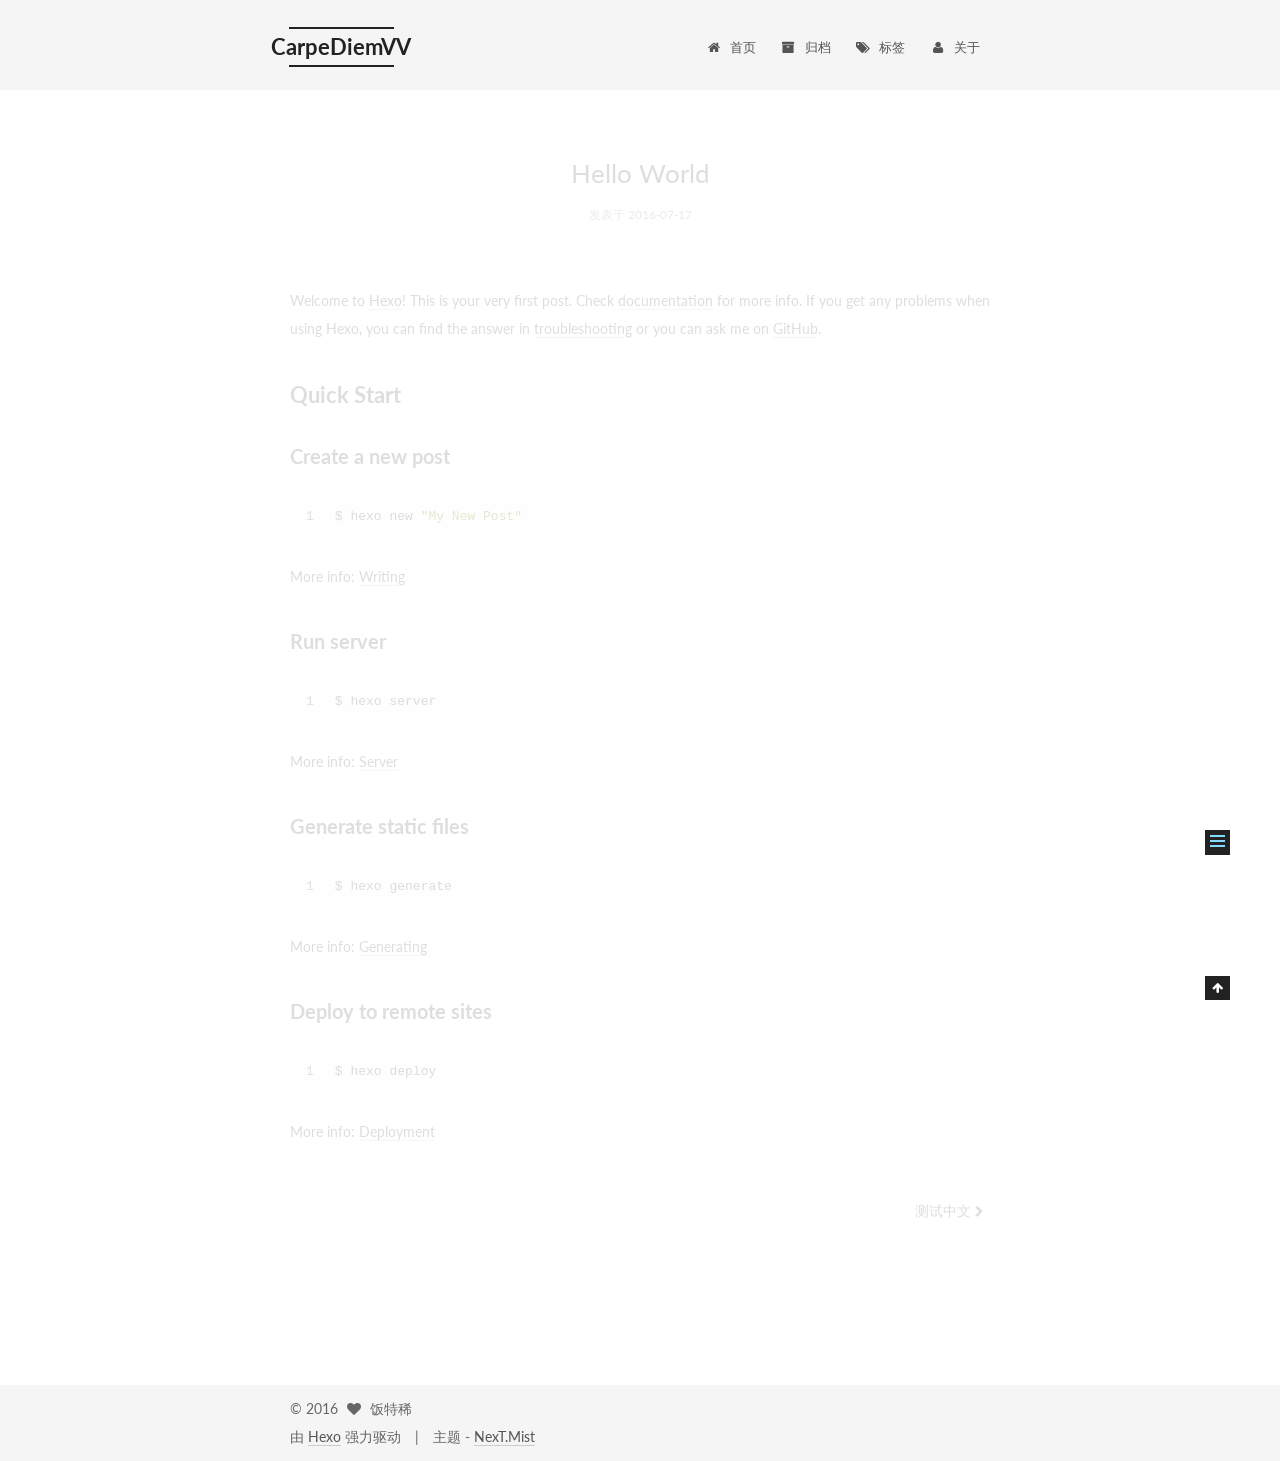
<file: 2016/07/17/hello-world/index.html>
<!doctype html>



  


<html class="theme-next mist use-motion">
<head>
  <meta charset="UTF-8"/>
<meta http-equiv="X-UA-Compatible" content="IE=edge,chrome=1" />
<meta name="viewport" content="width=device-width, initial-scale=1, maximum-scale=1"/>



<meta http-equiv="Cache-Control" content="no-transform" />
<meta http-equiv="Cache-Control" content="no-siteapp" />












  
  
  <link href="/vendors/fancybox/source/jquery.fancybox.css?v=2.1.5" rel="stylesheet" type="text/css" />




  
  
  
  

  
    
    
  

  

  

  

  

  
    
    
    <link href="//fonts.googleapis.com/css?family=Lato:300,300italic,400,400italic,700,700italic&subset=latin,latin-ext" rel="stylesheet" type="text/css">
  






<link href="/vendors/font-awesome/css/font-awesome.min.css?v=4.4.0" rel="stylesheet" type="text/css" />

<link href="/css/main.css?v=5.0.1" rel="stylesheet" type="text/css" />


  <meta name="keywords" content="Hexo, NexT" />








  <link rel="shortcut icon" type="image/x-icon" href="/favicon.ico?v=5.0.1" />






<meta name="description" content="Welcome to Hexo! This is your very first post. Check documentation for more info. If you get any problems when using Hexo, you can find the answer in troubleshooting or you can ask me on GitHub.
Quick">
<meta property="og:type" content="article">
<meta property="og:title" content="Hello World">
<meta property="og:url" content="http://yoursite.com/2016/07/17/hello-world/index.html">
<meta property="og:site_name" content="CarpeDiemVV">
<meta property="og:description" content="Welcome to Hexo! This is your very first post. Check documentation for more info. If you get any problems when using Hexo, you can find the answer in troubleshooting or you can ask me on GitHub.
Quick">
<meta property="og:updated_time" content="2016-07-17T15:09:52.237Z">
<meta name="twitter:card" content="summary">
<meta name="twitter:title" content="Hello World">
<meta name="twitter:description" content="Welcome to Hexo! This is your very first post. Check documentation for more info. If you get any problems when using Hexo, you can find the answer in troubleshooting or you can ask me on GitHub.
Quick">



<script type="text/javascript" id="hexo.configuration">
  var NexT = window.NexT || {};
  var CONFIG = {
    scheme: 'Mist',
    sidebar: {"position":"left","display":"post"},
    fancybox: true,
    motion: true,
    duoshuo: {
      userId: 0,
      author: '博主'
    }
  };
</script>

  <title> Hello World | CarpeDiemVV </title>
</head>

<body itemscope itemtype="http://schema.org/WebPage" lang="zh-Hans">

  










  
  
    
  

  <div class="container one-collumn sidebar-position-left page-post-detail ">
    <div class="headband"></div>

    <header id="header" class="header" itemscope itemtype="http://schema.org/WPHeader">
      <div class="header-inner"><div class="site-meta ">
  

  <div class="custom-logo-site-title">
    <a href="/"  class="brand" rel="start">
      <span class="logo-line-before"><i></i></span>
      <span class="site-title">CarpeDiemVV</span>
      <span class="logo-line-after"><i></i></span>
    </a>
  </div>
  <p class="site-subtitle"></p>
</div>

<div class="site-nav-toggle">
  <button>
    <span class="btn-bar"></span>
    <span class="btn-bar"></span>
    <span class="btn-bar"></span>
  </button>
</div>

<nav class="site-nav">
  

  
    <ul id="menu" class="menu">
      
        
        <li class="menu-item menu-item-home">
          <a href="/" rel="section">
            
              <i class="menu-item-icon fa fa-fw fa-home"></i> <br />
            
            首页
          </a>
        </li>
      
        
        <li class="menu-item menu-item-archives">
          <a href="/archives" rel="section">
            
              <i class="menu-item-icon fa fa-fw fa-archive"></i> <br />
            
            归档
          </a>
        </li>
      
        
        <li class="menu-item menu-item-tags">
          <a href="/tags" rel="section">
            
              <i class="menu-item-icon fa fa-fw fa-tags"></i> <br />
            
            标签
          </a>
        </li>
      
        
        <li class="menu-item menu-item-about">
          <a href="/about" rel="section">
            
              <i class="menu-item-icon fa fa-fw fa-user"></i> <br />
            
            关于
          </a>
        </li>
      

      
    </ul>
  

  
</nav>

 </div>
    </header>

    <main id="main" class="main">
      <div class="main-inner">
        <div class="content-wrap">
          <div id="content" class="content">
            

  <div id="posts" class="posts-expand">
    

  
  

  
  
  

  <article class="post post-type-normal " itemscope itemtype="http://schema.org/Article">

    
      <header class="post-header">

        
        
          <h1 class="post-title" itemprop="name headline">
            
            
              
                Hello World
              
            
          </h1>
        

        <div class="post-meta">
          <span class="post-time">
            <span class="post-meta-item-icon">
              <i class="fa fa-calendar-o"></i>
            </span>
            <span class="post-meta-item-text">发表于</span>
            <time itemprop="dateCreated" datetime="2016-07-17T23:09:52+08:00" content="2016-07-17">
              2016-07-17
            </time>
          </span>

          

          
            
          

          

          
          

          
        </div>
      </header>
    


    <div class="post-body" itemprop="articleBody">

      
      

      
        <p>Welcome to <a href="https://hexo.io/" target="_blank" rel="external">Hexo</a>! This is your very first post. Check <a href="https://hexo.io/docs/" target="_blank" rel="external">documentation</a> for more info. If you get any problems when using Hexo, you can find the answer in <a href="https://hexo.io/docs/troubleshooting.html" target="_blank" rel="external">troubleshooting</a> or you can ask me on <a href="https://github.com/hexojs/hexo/issues" target="_blank" rel="external">GitHub</a>.</p>
<h2 id="Quick-Start"><a href="#Quick-Start" class="headerlink" title="Quick Start"></a>Quick Start</h2><h3 id="Create-a-new-post"><a href="#Create-a-new-post" class="headerlink" title="Create a new post"></a>Create a new post</h3><figure class="highlight bash"><table><tr><td class="gutter"><pre><div class="line">1</div></pre></td><td class="code"><pre><div class="line">$ hexo new <span class="string">"My New Post"</span></div></pre></td></tr></table></figure>
<p>More info: <a href="https://hexo.io/docs/writing.html" target="_blank" rel="external">Writing</a></p>
<h3 id="Run-server"><a href="#Run-server" class="headerlink" title="Run server"></a>Run server</h3><figure class="highlight bash"><table><tr><td class="gutter"><pre><div class="line">1</div></pre></td><td class="code"><pre><div class="line">$ hexo server</div></pre></td></tr></table></figure>
<p>More info: <a href="https://hexo.io/docs/server.html" target="_blank" rel="external">Server</a></p>
<h3 id="Generate-static-files"><a href="#Generate-static-files" class="headerlink" title="Generate static files"></a>Generate static files</h3><figure class="highlight bash"><table><tr><td class="gutter"><pre><div class="line">1</div></pre></td><td class="code"><pre><div class="line">$ hexo generate</div></pre></td></tr></table></figure>
<p>More info: <a href="https://hexo.io/docs/generating.html" target="_blank" rel="external">Generating</a></p>
<h3 id="Deploy-to-remote-sites"><a href="#Deploy-to-remote-sites" class="headerlink" title="Deploy to remote sites"></a>Deploy to remote sites</h3><figure class="highlight bash"><table><tr><td class="gutter"><pre><div class="line">1</div></pre></td><td class="code"><pre><div class="line">$ hexo deploy</div></pre></td></tr></table></figure>
<p>More info: <a href="https://hexo.io/docs/deployment.html" target="_blank" rel="external">Deployment</a></p>

      
    </div>

    <div>
      
        
      
    </div>

    <div>
      
        

      
    </div>

    <footer class="post-footer">
      

      
        <div class="post-nav">
          <div class="post-nav-next post-nav-item">
            
          </div>

          <div class="post-nav-prev post-nav-item">
            
              <a href="/2016/07/18/测试中文/" rel="prev" title="测试中文">
                测试中文 <i class="fa fa-chevron-right"></i>
              </a>
            
          </div>
        </div>
      

      
      
    </footer>
  </article>



    <div class="post-spread">
      
    </div>
  </div>


          </div>
          


          
  <div class="comments" id="comments">
    
  </div>


        </div>
        
          
  
  <div class="sidebar-toggle">
    <div class="sidebar-toggle-line-wrap">
      <span class="sidebar-toggle-line sidebar-toggle-line-first"></span>
      <span class="sidebar-toggle-line sidebar-toggle-line-middle"></span>
      <span class="sidebar-toggle-line sidebar-toggle-line-last"></span>
    </div>
  </div>

  <aside id="sidebar" class="sidebar">
    <div class="sidebar-inner">

      

      
        <ul class="sidebar-nav motion-element">
          <li class="sidebar-nav-toc sidebar-nav-active" data-target="post-toc-wrap" >
            文章目录
          </li>
          <li class="sidebar-nav-overview" data-target="site-overview">
            站点概览
          </li>
        </ul>
      

      <section class="site-overview sidebar-panel ">
        <div class="site-author motion-element" itemprop="author" itemscope itemtype="http://schema.org/Person">
          <img class="site-author-image" itemprop="image"
               src="/images/avatar.png"
               alt="饭特稀" />
          <p class="site-author-name" itemprop="name">饭特稀</p>
          <p class="site-description motion-element" itemprop="description">不全职不全能，又不百无一用</p>
        </div>
        <nav class="site-state motion-element">
          <div class="site-state-item site-state-posts">
            <a href="/archives">
              <span class="site-state-item-count">3</span>
              <span class="site-state-item-name">日志</span>
            </a>
          </div>

          

          

        </nav>

        

        <div class="links-of-author motion-element">
          
        </div>

        
        

        
        

      </section>

      
        <section class="post-toc-wrap motion-element sidebar-panel sidebar-panel-active">
          <div class="post-toc">
            
              
            
            
              <div class="post-toc-content"><ol class="nav"><li class="nav-item nav-level-2"><a class="nav-link" href="#Quick-Start"><span class="nav-number">1.</span> <span class="nav-text">Quick Start</span></a><ol class="nav-child"><li class="nav-item nav-level-3"><a class="nav-link" href="#Create-a-new-post"><span class="nav-number">1.1.</span> <span class="nav-text">Create a new post</span></a></li><li class="nav-item nav-level-3"><a class="nav-link" href="#Run-server"><span class="nav-number">1.2.</span> <span class="nav-text">Run server</span></a></li><li class="nav-item nav-level-3"><a class="nav-link" href="#Generate-static-files"><span class="nav-number">1.3.</span> <span class="nav-text">Generate static files</span></a></li><li class="nav-item nav-level-3"><a class="nav-link" href="#Deploy-to-remote-sites"><span class="nav-number">1.4.</span> <span class="nav-text">Deploy to remote sites</span></a></li></ol></li></ol></div>
            
          </div>
        </section>
      

    </div>
  </aside>


        
      </div>
    </main>

    <footer id="footer" class="footer">
      <div class="footer-inner">
        <div class="copyright" >
  
  &copy; 
  <span itemprop="copyrightYear">2016</span>
  <span class="with-love">
    <i class="fa fa-heart"></i>
  </span>
  <span class="author" itemprop="copyrightHolder">饭特稀</span>
</div>

<div class="powered-by">
  由 <a class="theme-link" href="http://hexo.io">Hexo</a> 强力驱动
</div>

<div class="theme-info">
  主题 -
  <a class="theme-link" href="https://github.com/iissnan/hexo-theme-next">
    NexT.Mist
  </a>
</div>

        

        
      </div>
    </footer>

    <div class="back-to-top">
      <i class="fa fa-arrow-up"></i>
    </div>
  </div>

  

<script type="text/javascript">
  if (Object.prototype.toString.call(window.Promise) !== '[object Function]') {
    window.Promise = null;
  }
</script>









  



  
  <script type="text/javascript" src="/vendors/jquery/index.js?v=2.1.3"></script>

  
  <script type="text/javascript" src="/vendors/fastclick/lib/fastclick.min.js?v=1.0.6"></script>

  
  <script type="text/javascript" src="/vendors/jquery_lazyload/jquery.lazyload.js?v=1.9.7"></script>

  
  <script type="text/javascript" src="/vendors/velocity/velocity.min.js?v=1.2.1"></script>

  
  <script type="text/javascript" src="/vendors/velocity/velocity.ui.min.js?v=1.2.1"></script>

  
  <script type="text/javascript" src="/vendors/fancybox/source/jquery.fancybox.pack.js?v=2.1.5"></script>


  


  <script type="text/javascript" src="/js/src/utils.js?v=5.0.1"></script>

  <script type="text/javascript" src="/js/src/motion.js?v=5.0.1"></script>



  
  

  
  <script type="text/javascript" src="/js/src/scrollspy.js?v=5.0.1"></script>
<script type="text/javascript" src="/js/src/post-details.js?v=5.0.1"></script>



  


  <script type="text/javascript" src="/js/src/bootstrap.js?v=5.0.1"></script>



  



  



  
  
  

  

  

</body>
</html>
</file>
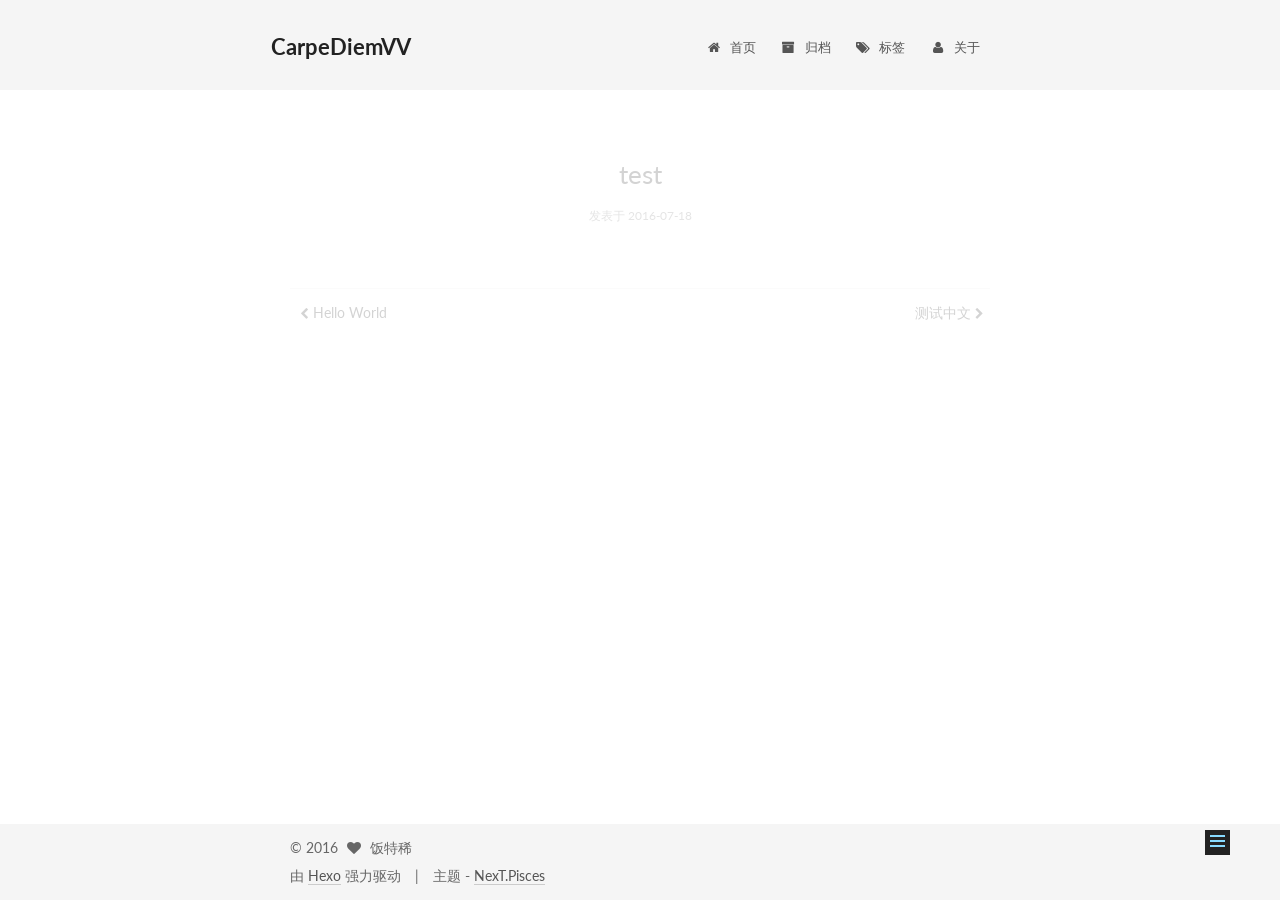
<file: 2016/07/18/test/index.html>
<!doctype html>



  


<html class="theme-next pisces use-motion">
<head>
  <meta charset="UTF-8"/>
<meta http-equiv="X-UA-Compatible" content="IE=edge,chrome=1" />
<meta name="viewport" content="width=device-width, initial-scale=1, maximum-scale=1"/>



<meta http-equiv="Cache-Control" content="no-transform" />
<meta http-equiv="Cache-Control" content="no-siteapp" />












  
  
  <link href="/vendors/fancybox/source/jquery.fancybox.css?v=2.1.5" rel="stylesheet" type="text/css" />




  
  
  
  

  
    
    
  

  

  

  

  

  
    
    
    <link href="//fonts.googleapis.com/css?family=Lato:300,300italic,400,400italic,700,700italic&subset=latin,latin-ext" rel="stylesheet" type="text/css">
  






<link href="/vendors/font-awesome/css/font-awesome.min.css?v=4.4.0" rel="stylesheet" type="text/css" />

<link href="/css/main.css?v=5.0.1" rel="stylesheet" type="text/css" />


  <meta name="keywords" content="Hexo, NexT" />








  <link rel="shortcut icon" type="image/x-icon" href="/favicon.ico?v=5.0.1" />






<meta name="description" content="不全职不全能，又不百无一用的人">
<meta property="og:type" content="article">
<meta property="og:title" content="test">
<meta property="og:url" content="http://yoursite.com/2016/07/18/test/index.html">
<meta property="og:site_name" content="CarpeDiemVV">
<meta property="og:description" content="不全职不全能，又不百无一用的人">
<meta property="og:updated_time" content="2016-07-17T16:19:36.102Z">
<meta name="twitter:card" content="summary">
<meta name="twitter:title" content="test">
<meta name="twitter:description" content="不全职不全能，又不百无一用的人">



<script type="text/javascript" id="hexo.configuration">
  var NexT = window.NexT || {};
  var CONFIG = {
    scheme: 'Pisces',
    sidebar: {"position":"left","display":"post"},
    fancybox: true,
    motion: true,
    duoshuo: {
      userId: 0,
      author: '博主'
    }
  };
</script>

  <title> test | CarpeDiemVV </title>
</head>

<body itemscope itemtype="http://schema.org/WebPage" lang="zh-Hans">

  










  
  
    
  

  <div class="container one-collumn sidebar-position-left page-post-detail ">
    <div class="headband"></div>

    <header id="header" class="header" itemscope itemtype="http://schema.org/WPHeader">
      <div class="header-inner"><div class="site-meta ">
  

  <div class="custom-logo-site-title">
    <a href="/"  class="brand" rel="start">
      <span class="logo-line-before"><i></i></span>
      <span class="site-title">CarpeDiemVV</span>
      <span class="logo-line-after"><i></i></span>
    </a>
  </div>
  <p class="site-subtitle"></p>
</div>

<div class="site-nav-toggle">
  <button>
    <span class="btn-bar"></span>
    <span class="btn-bar"></span>
    <span class="btn-bar"></span>
  </button>
</div>

<nav class="site-nav">
  

  
    <ul id="menu" class="menu">
      
        
        <li class="menu-item menu-item-home">
          <a href="/" rel="section">
            
              <i class="menu-item-icon fa fa-fw fa-home"></i> <br />
            
            首页
          </a>
        </li>
      
        
        <li class="menu-item menu-item-archives">
          <a href="/archives" rel="section">
            
              <i class="menu-item-icon fa fa-fw fa-archive"></i> <br />
            
            归档
          </a>
        </li>
      
        
        <li class="menu-item menu-item-tags">
          <a href="/tags" rel="section">
            
              <i class="menu-item-icon fa fa-fw fa-tags"></i> <br />
            
            标签
          </a>
        </li>
      
        
        <li class="menu-item menu-item-about">
          <a href="/about" rel="section">
            
              <i class="menu-item-icon fa fa-fw fa-user"></i> <br />
            
            关于
          </a>
        </li>
      

      
    </ul>
  

  
</nav>

 </div>
    </header>

    <main id="main" class="main">
      <div class="main-inner">
        <div class="content-wrap">
          <div id="content" class="content">
            

  <div id="posts" class="posts-expand">
    

  
  

  
  
  

  <article class="post post-type-normal " itemscope itemtype="http://schema.org/Article">

    
      <header class="post-header">

        
        
          <h1 class="post-title" itemprop="name headline">
            
            
              
                test
              
            
          </h1>
        

        <div class="post-meta">
          <span class="post-time">
            <span class="post-meta-item-icon">
              <i class="fa fa-calendar-o"></i>
            </span>
            <span class="post-meta-item-text">发表于</span>
            <time itemprop="dateCreated" datetime="2016-07-18T00:19:36+08:00" content="2016-07-18">
              2016-07-18
            </time>
          </span>

          

          
            
          

          

          
          

          
        </div>
      </header>
    


    <div class="post-body" itemprop="articleBody">

      
      

      
        
      
    </div>

    <div>
      
        
      
    </div>

    <div>
      
        

      
    </div>

    <footer class="post-footer">
      

      
        <div class="post-nav">
          <div class="post-nav-next post-nav-item">
            
              <a href="/2016/07/17/hello-world/" rel="next" title="Hello World">
                <i class="fa fa-chevron-left"></i> Hello World
              </a>
            
          </div>

          <div class="post-nav-prev post-nav-item">
            
              <a href="/2016/07/18/测试中文/" rel="prev" title="测试中文">
                测试中文 <i class="fa fa-chevron-right"></i>
              </a>
            
          </div>
        </div>
      

      
      
    </footer>
  </article>



    <div class="post-spread">
      
    </div>
  </div>


          </div>
          


          
  <div class="comments" id="comments">
    
  </div>


        </div>
        
          
  
  <div class="sidebar-toggle">
    <div class="sidebar-toggle-line-wrap">
      <span class="sidebar-toggle-line sidebar-toggle-line-first"></span>
      <span class="sidebar-toggle-line sidebar-toggle-line-middle"></span>
      <span class="sidebar-toggle-line sidebar-toggle-line-last"></span>
    </div>
  </div>

  <aside id="sidebar" class="sidebar">
    <div class="sidebar-inner">

      

      
        <ul class="sidebar-nav motion-element">
          <li class="sidebar-nav-toc sidebar-nav-active" data-target="post-toc-wrap" >
            文章目录
          </li>
          <li class="sidebar-nav-overview" data-target="site-overview">
            站点概览
          </li>
        </ul>
      

      <section class="site-overview sidebar-panel ">
        <div class="site-author motion-element" itemprop="author" itemscope itemtype="http://schema.org/Person">
          <img class="site-author-image" itemprop="image"
               src="/images/avatar.png"
               alt="饭特稀" />
          <p class="site-author-name" itemprop="name">饭特稀</p>
          <p class="site-description motion-element" itemprop="description">不全职不全能，又不百无一用的人</p>
        </div>
        <nav class="site-state motion-element">
          <div class="site-state-item site-state-posts">
            <a href="/archives">
              <span class="site-state-item-count">3</span>
              <span class="site-state-item-name">日志</span>
            </a>
          </div>

          

          

        </nav>

        

        <div class="links-of-author motion-element">
          
        </div>

        
        

        
        

      </section>

      
        <section class="post-toc-wrap motion-element sidebar-panel sidebar-panel-active">
          <div class="post-toc">
            
              
            
            
              <p class="post-toc-empty">此文章未包含目录</p>
            
          </div>
        </section>
      

    </div>
  </aside>


        
      </div>
    </main>

    <footer id="footer" class="footer">
      <div class="footer-inner">
        <div class="copyright" >
  
  &copy; 
  <span itemprop="copyrightYear">2016</span>
  <span class="with-love">
    <i class="fa fa-heart"></i>
  </span>
  <span class="author" itemprop="copyrightHolder">饭特稀</span>
</div>

<div class="powered-by">
  由 <a class="theme-link" href="http://hexo.io">Hexo</a> 强力驱动
</div>

<div class="theme-info">
  主题 -
  <a class="theme-link" href="https://github.com/iissnan/hexo-theme-next">
    NexT.Pisces
  </a>
</div>

        

        
      </div>
    </footer>

    <div class="back-to-top">
      <i class="fa fa-arrow-up"></i>
    </div>
  </div>

  

<script type="text/javascript">
  if (Object.prototype.toString.call(window.Promise) !== '[object Function]') {
    window.Promise = null;
  }
</script>









  



  
  <script type="text/javascript" src="/vendors/jquery/index.js?v=2.1.3"></script>

  
  <script type="text/javascript" src="/vendors/fastclick/lib/fastclick.min.js?v=1.0.6"></script>

  
  <script type="text/javascript" src="/vendors/jquery_lazyload/jquery.lazyload.js?v=1.9.7"></script>

  
  <script type="text/javascript" src="/vendors/velocity/velocity.min.js?v=1.2.1"></script>

  
  <script type="text/javascript" src="/vendors/velocity/velocity.ui.min.js?v=1.2.1"></script>

  
  <script type="text/javascript" src="/vendors/fancybox/source/jquery.fancybox.pack.js?v=2.1.5"></script>


  


  <script type="text/javascript" src="/js/src/utils.js?v=5.0.1"></script>

  <script type="text/javascript" src="/js/src/motion.js?v=5.0.1"></script>



  
  


  <script type="text/javascript" src="/js/src/affix.js?v=5.0.1"></script>

  <script type="text/javascript" src="/js/src/schemes/pisces.js?v=5.0.1"></script>



  
  <script type="text/javascript" src="/js/src/scrollspy.js?v=5.0.1"></script>
<script type="text/javascript" src="/js/src/post-details.js?v=5.0.1"></script>



  


  <script type="text/javascript" src="/js/src/bootstrap.js?v=5.0.1"></script>



  



  



  
  
  

  

  

</body>
</html>
</file>
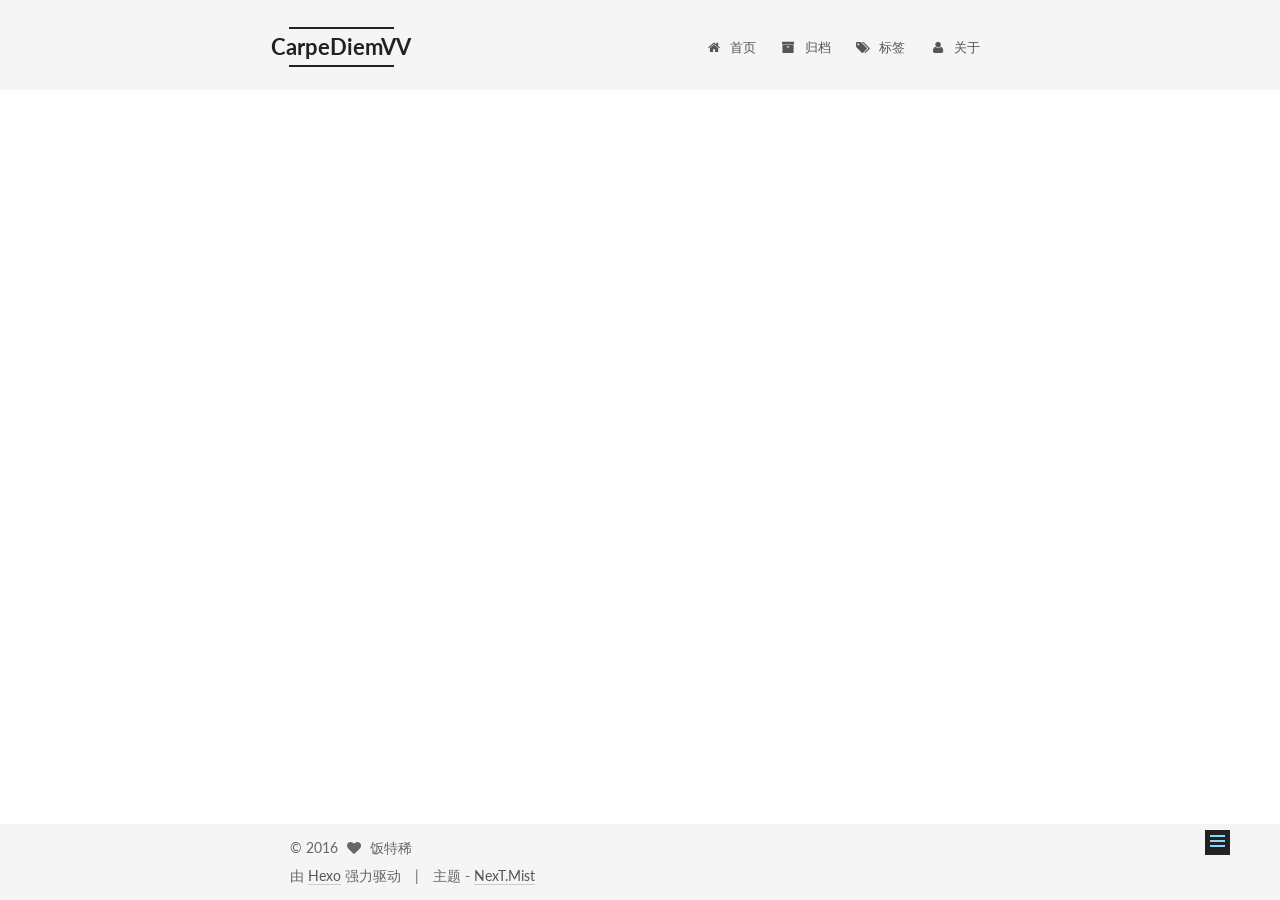
<file: 2016/07/18/测试中文/index.html>
<!doctype html>



  


<html class="theme-next mist use-motion">
<head>
  <meta charset="UTF-8"/>
<meta http-equiv="X-UA-Compatible" content="IE=edge,chrome=1" />
<meta name="viewport" content="width=device-width, initial-scale=1, maximum-scale=1"/>



<meta http-equiv="Cache-Control" content="no-transform" />
<meta http-equiv="Cache-Control" content="no-siteapp" />












  
  
  <link href="/vendors/fancybox/source/jquery.fancybox.css?v=2.1.5" rel="stylesheet" type="text/css" />




  
  
  
  

  
    
    
  

  

  

  

  

  
    
    
    <link href="//fonts.googleapis.com/css?family=Lato:300,300italic,400,400italic,700,700italic&subset=latin,latin-ext" rel="stylesheet" type="text/css">
  






<link href="/vendors/font-awesome/css/font-awesome.min.css?v=4.4.0" rel="stylesheet" type="text/css" />

<link href="/css/main.css?v=5.0.1" rel="stylesheet" type="text/css" />


  <meta name="keywords" content="Hexo, NexT" />








  <link rel="shortcut icon" type="image/x-icon" href="/favicon.ico?v=5.0.1" />






<meta name="description" content="不全职不全能，又不百无一用">
<meta property="og:type" content="article">
<meta property="og:title" content="测试中文">
<meta property="og:url" content="http://yoursite.com/2016/07/18/测试中文/index.html">
<meta property="og:site_name" content="CarpeDiemVV">
<meta property="og:description" content="不全职不全能，又不百无一用">
<meta property="og:updated_time" content="2016-07-17T16:40:31.312Z">
<meta name="twitter:card" content="summary">
<meta name="twitter:title" content="测试中文">
<meta name="twitter:description" content="不全职不全能，又不百无一用">



<script type="text/javascript" id="hexo.configuration">
  var NexT = window.NexT || {};
  var CONFIG = {
    scheme: 'Mist',
    sidebar: {"position":"left","display":"post"},
    fancybox: true,
    motion: true,
    duoshuo: {
      userId: 0,
      author: '博主'
    }
  };
</script>

  <title> 测试中文 | CarpeDiemVV </title>
</head>

<body itemscope itemtype="http://schema.org/WebPage" lang="zh-Hans">

  










  
  
    
  

  <div class="container one-collumn sidebar-position-left page-post-detail ">
    <div class="headband"></div>

    <header id="header" class="header" itemscope itemtype="http://schema.org/WPHeader">
      <div class="header-inner"><div class="site-meta ">
  

  <div class="custom-logo-site-title">
    <a href="/"  class="brand" rel="start">
      <span class="logo-line-before"><i></i></span>
      <span class="site-title">CarpeDiemVV</span>
      <span class="logo-line-after"><i></i></span>
    </a>
  </div>
  <p class="site-subtitle"></p>
</div>

<div class="site-nav-toggle">
  <button>
    <span class="btn-bar"></span>
    <span class="btn-bar"></span>
    <span class="btn-bar"></span>
  </button>
</div>

<nav class="site-nav">
  

  
    <ul id="menu" class="menu">
      
        
        <li class="menu-item menu-item-home">
          <a href="/" rel="section">
            
              <i class="menu-item-icon fa fa-fw fa-home"></i> <br />
            
            首页
          </a>
        </li>
      
        
        <li class="menu-item menu-item-archives">
          <a href="/archives" rel="section">
            
              <i class="menu-item-icon fa fa-fw fa-archive"></i> <br />
            
            归档
          </a>
        </li>
      
        
        <li class="menu-item menu-item-tags">
          <a href="/tags" rel="section">
            
              <i class="menu-item-icon fa fa-fw fa-tags"></i> <br />
            
            标签
          </a>
        </li>
      
        
        <li class="menu-item menu-item-about">
          <a href="/about" rel="section">
            
              <i class="menu-item-icon fa fa-fw fa-user"></i> <br />
            
            关于
          </a>
        </li>
      

      
    </ul>
  

  
</nav>

 </div>
    </header>

    <main id="main" class="main">
      <div class="main-inner">
        <div class="content-wrap">
          <div id="content" class="content">
            

  <div id="posts" class="posts-expand">
    

  
  

  
  
  

  <article class="post post-type-normal " itemscope itemtype="http://schema.org/Article">

    
      <header class="post-header">

        
        
          <h1 class="post-title" itemprop="name headline">
            
            
              
                测试中文
              
            
          </h1>
        

        <div class="post-meta">
          <span class="post-time">
            <span class="post-meta-item-icon">
              <i class="fa fa-calendar-o"></i>
            </span>
            <span class="post-meta-item-text">发表于</span>
            <time itemprop="dateCreated" datetime="2016-07-18T00:40:31+08:00" content="2016-07-18">
              2016-07-18
            </time>
          </span>

          

          
            
          

          

          
          

          
        </div>
      </header>
    


    <div class="post-body" itemprop="articleBody">

      
      

      
        
      
    </div>

    <div>
      
        
      
    </div>

    <div>
      
        

      
    </div>

    <footer class="post-footer">
      

      
        <div class="post-nav">
          <div class="post-nav-next post-nav-item">
            
              <a href="/2016/07/17/hello-world/" rel="next" title="Hello World">
                <i class="fa fa-chevron-left"></i> Hello World
              </a>
            
          </div>

          <div class="post-nav-prev post-nav-item">
            
              <a href="/2016/09/23/Toolbar细节运用/" rel="prev" title="Toolbar细节运用">
                Toolbar细节运用 <i class="fa fa-chevron-right"></i>
              </a>
            
          </div>
        </div>
      

      
      
    </footer>
  </article>



    <div class="post-spread">
      
    </div>
  </div>


          </div>
          


          
  <div class="comments" id="comments">
    
  </div>


        </div>
        
          
  
  <div class="sidebar-toggle">
    <div class="sidebar-toggle-line-wrap">
      <span class="sidebar-toggle-line sidebar-toggle-line-first"></span>
      <span class="sidebar-toggle-line sidebar-toggle-line-middle"></span>
      <span class="sidebar-toggle-line sidebar-toggle-line-last"></span>
    </div>
  </div>

  <aside id="sidebar" class="sidebar">
    <div class="sidebar-inner">

      

      
        <ul class="sidebar-nav motion-element">
          <li class="sidebar-nav-toc sidebar-nav-active" data-target="post-toc-wrap" >
            文章目录
          </li>
          <li class="sidebar-nav-overview" data-target="site-overview">
            站点概览
          </li>
        </ul>
      

      <section class="site-overview sidebar-panel ">
        <div class="site-author motion-element" itemprop="author" itemscope itemtype="http://schema.org/Person">
          <img class="site-author-image" itemprop="image"
               src="/images/avatar.png"
               alt="饭特稀" />
          <p class="site-author-name" itemprop="name">饭特稀</p>
          <p class="site-description motion-element" itemprop="description">不全职不全能，又不百无一用</p>
        </div>
        <nav class="site-state motion-element">
          <div class="site-state-item site-state-posts">
            <a href="/archives">
              <span class="site-state-item-count">3</span>
              <span class="site-state-item-name">日志</span>
            </a>
          </div>

          

          

        </nav>

        

        <div class="links-of-author motion-element">
          
        </div>

        
        

        
        

      </section>

      
        <section class="post-toc-wrap motion-element sidebar-panel sidebar-panel-active">
          <div class="post-toc">
            
              
            
            
              <p class="post-toc-empty">此文章未包含目录</p>
            
          </div>
        </section>
      

    </div>
  </aside>


        
      </div>
    </main>

    <footer id="footer" class="footer">
      <div class="footer-inner">
        <div class="copyright" >
  
  &copy; 
  <span itemprop="copyrightYear">2016</span>
  <span class="with-love">
    <i class="fa fa-heart"></i>
  </span>
  <span class="author" itemprop="copyrightHolder">饭特稀</span>
</div>

<div class="powered-by">
  由 <a class="theme-link" href="http://hexo.io">Hexo</a> 强力驱动
</div>

<div class="theme-info">
  主题 -
  <a class="theme-link" href="https://github.com/iissnan/hexo-theme-next">
    NexT.Mist
  </a>
</div>

        

        
      </div>
    </footer>

    <div class="back-to-top">
      <i class="fa fa-arrow-up"></i>
    </div>
  </div>

  

<script type="text/javascript">
  if (Object.prototype.toString.call(window.Promise) !== '[object Function]') {
    window.Promise = null;
  }
</script>









  



  
  <script type="text/javascript" src="/vendors/jquery/index.js?v=2.1.3"></script>

  
  <script type="text/javascript" src="/vendors/fastclick/lib/fastclick.min.js?v=1.0.6"></script>

  
  <script type="text/javascript" src="/vendors/jquery_lazyload/jquery.lazyload.js?v=1.9.7"></script>

  
  <script type="text/javascript" src="/vendors/velocity/velocity.min.js?v=1.2.1"></script>

  
  <script type="text/javascript" src="/vendors/velocity/velocity.ui.min.js?v=1.2.1"></script>

  
  <script type="text/javascript" src="/vendors/fancybox/source/jquery.fancybox.pack.js?v=2.1.5"></script>


  


  <script type="text/javascript" src="/js/src/utils.js?v=5.0.1"></script>

  <script type="text/javascript" src="/js/src/motion.js?v=5.0.1"></script>



  
  

  
  <script type="text/javascript" src="/js/src/scrollspy.js?v=5.0.1"></script>
<script type="text/javascript" src="/js/src/post-details.js?v=5.0.1"></script>



  


  <script type="text/javascript" src="/js/src/bootstrap.js?v=5.0.1"></script>



  



  



  
  
  

  

  

</body>
</html>
</file>
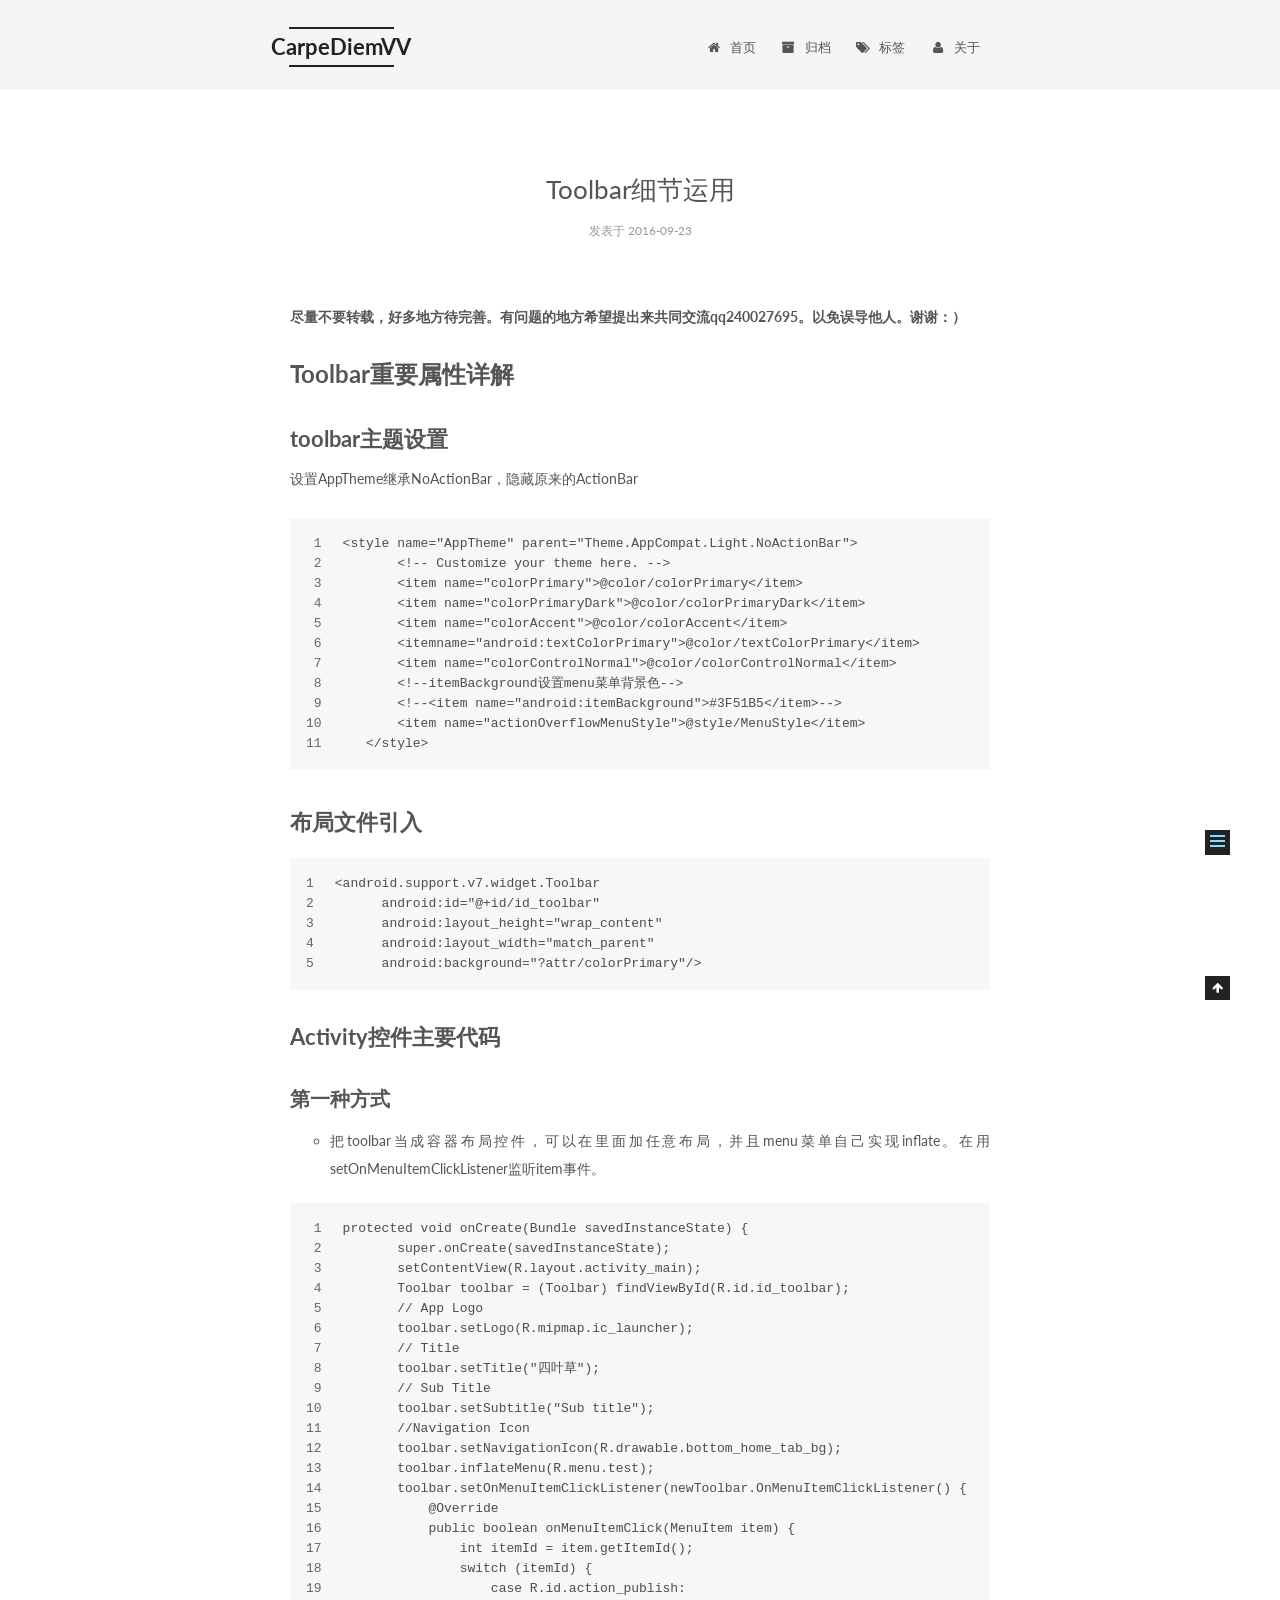
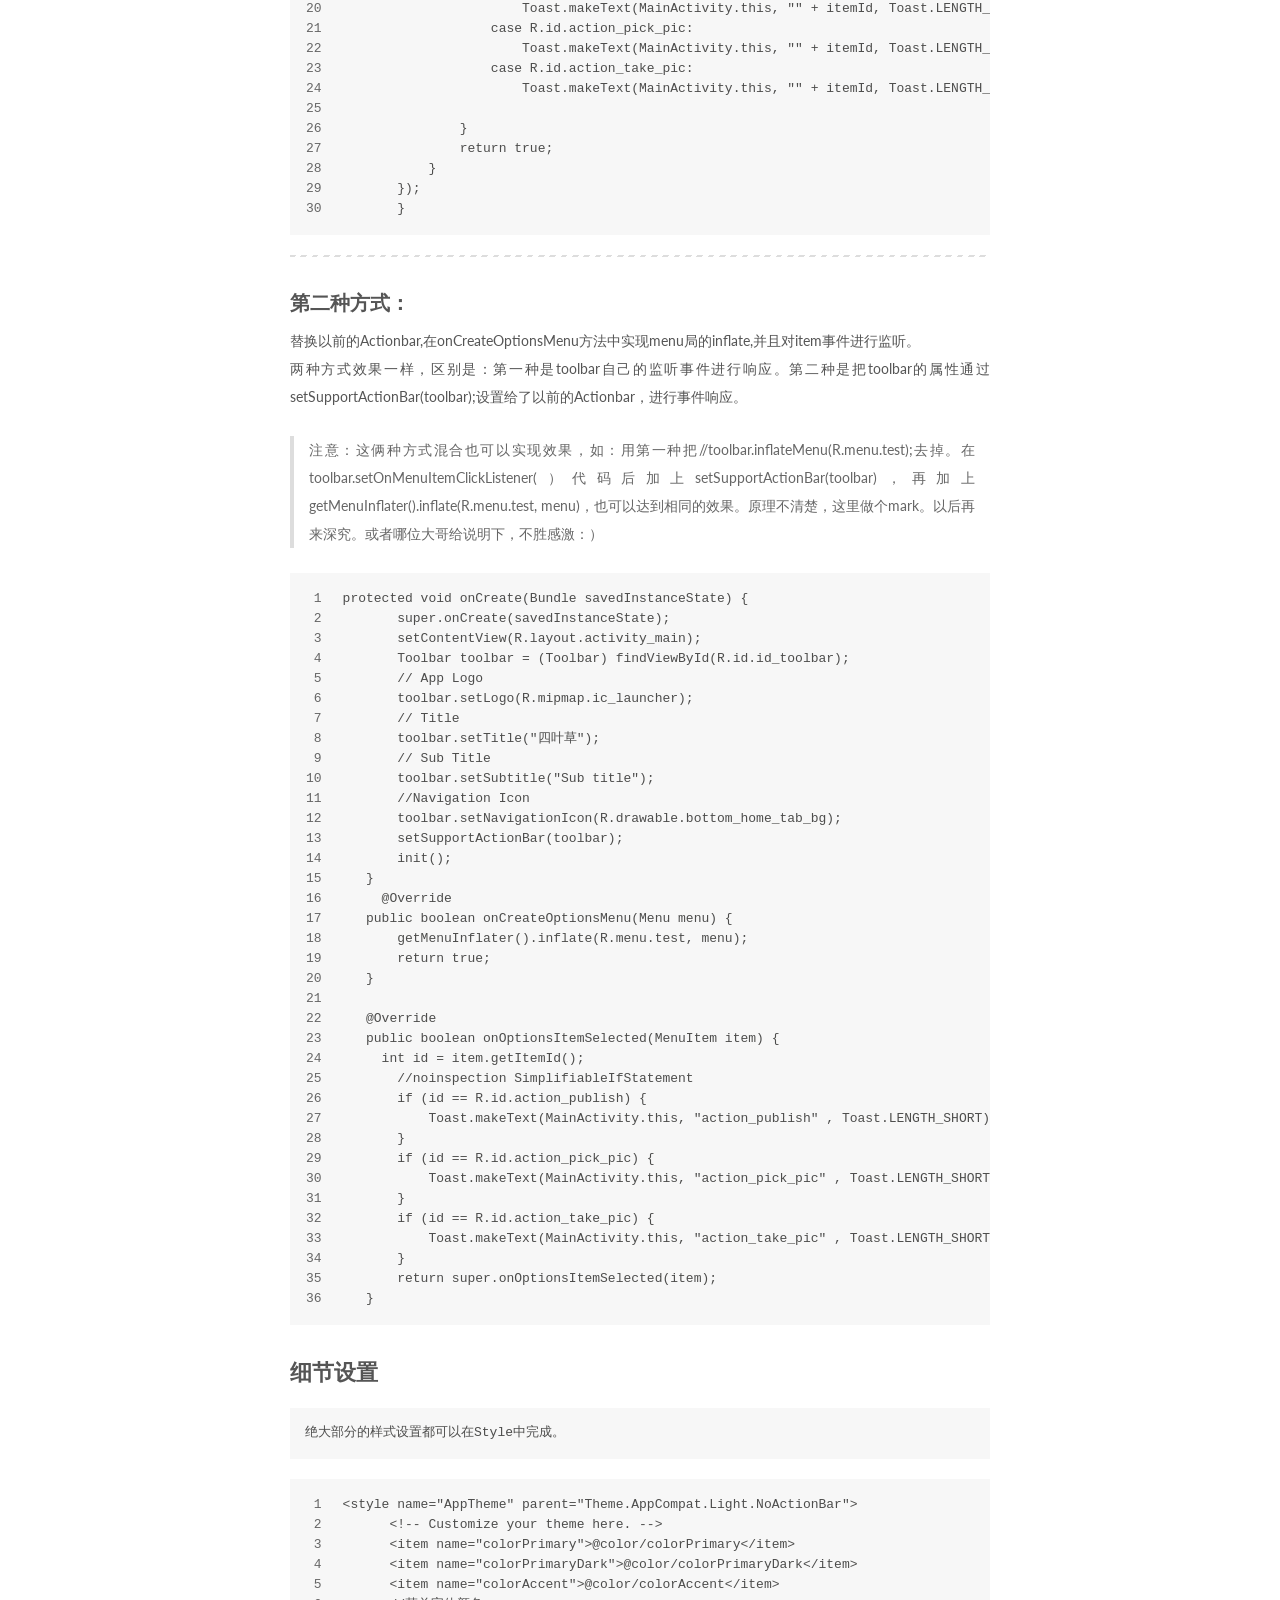
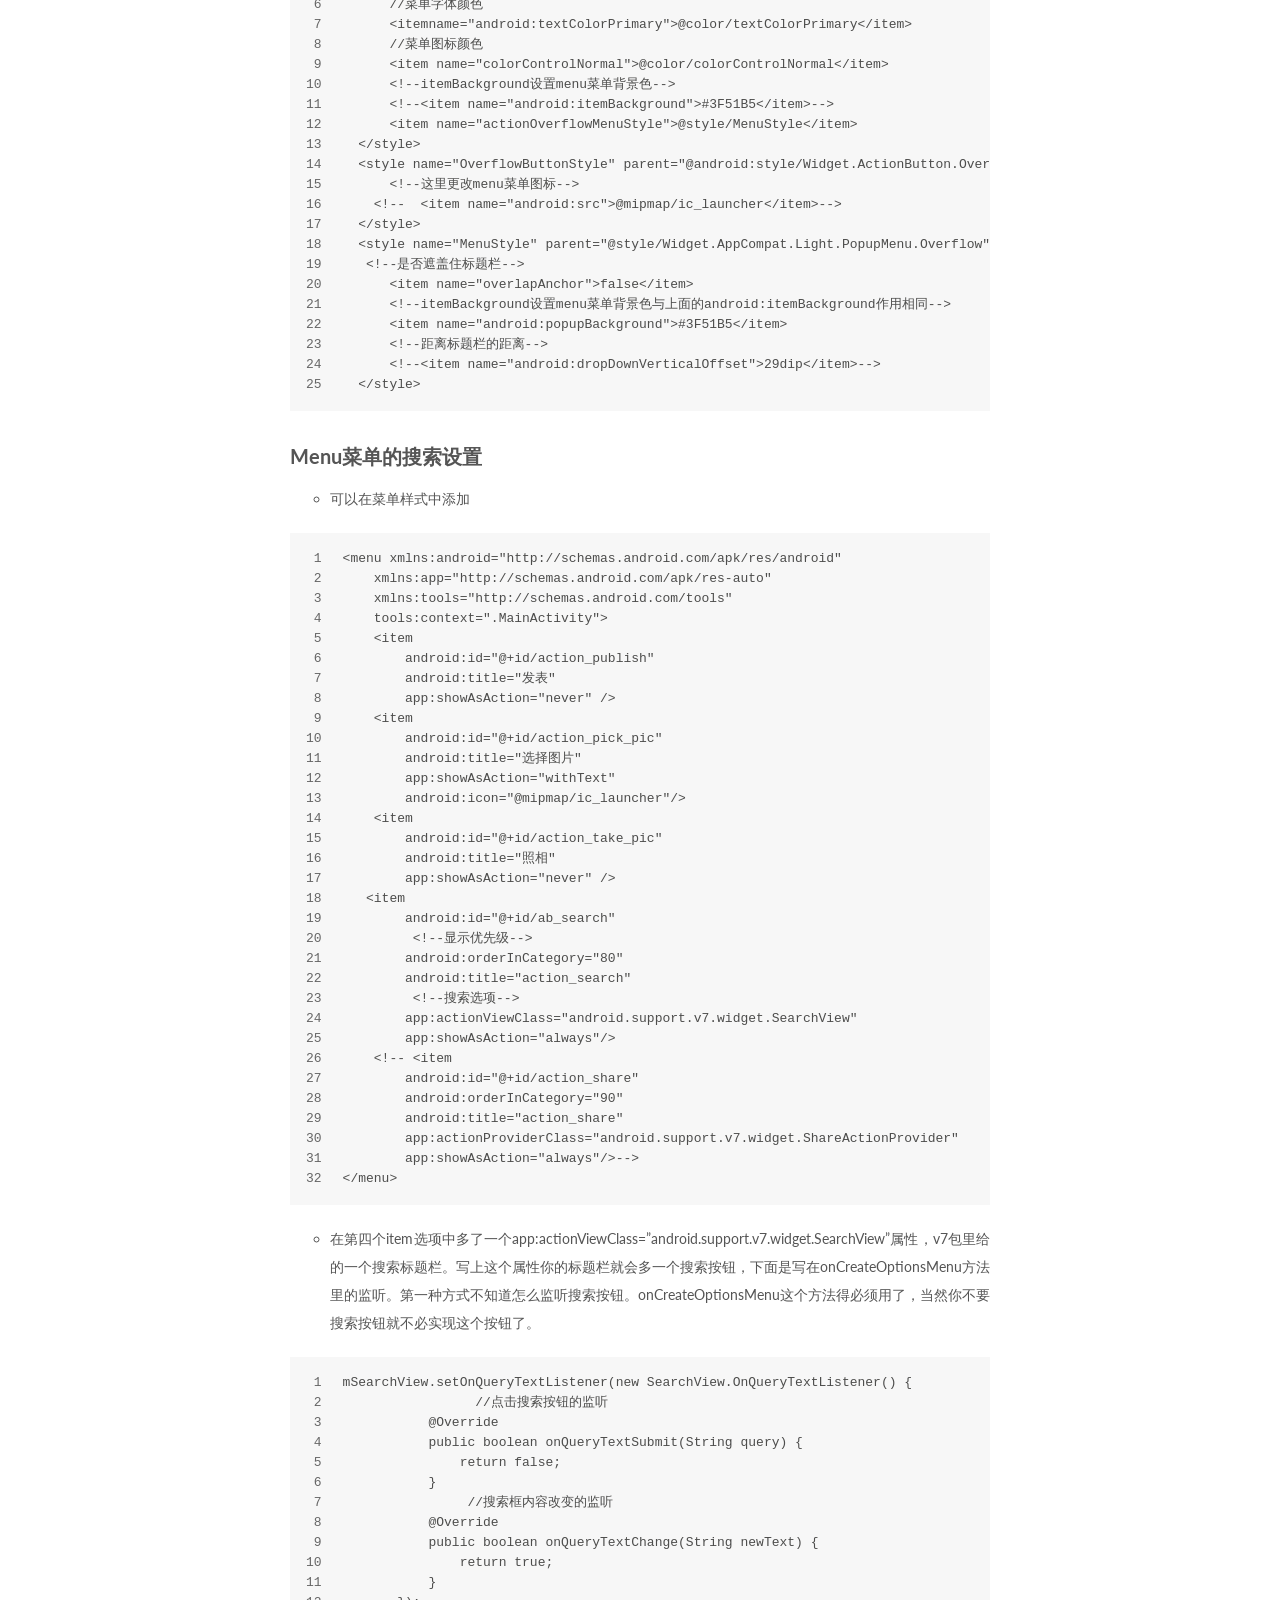
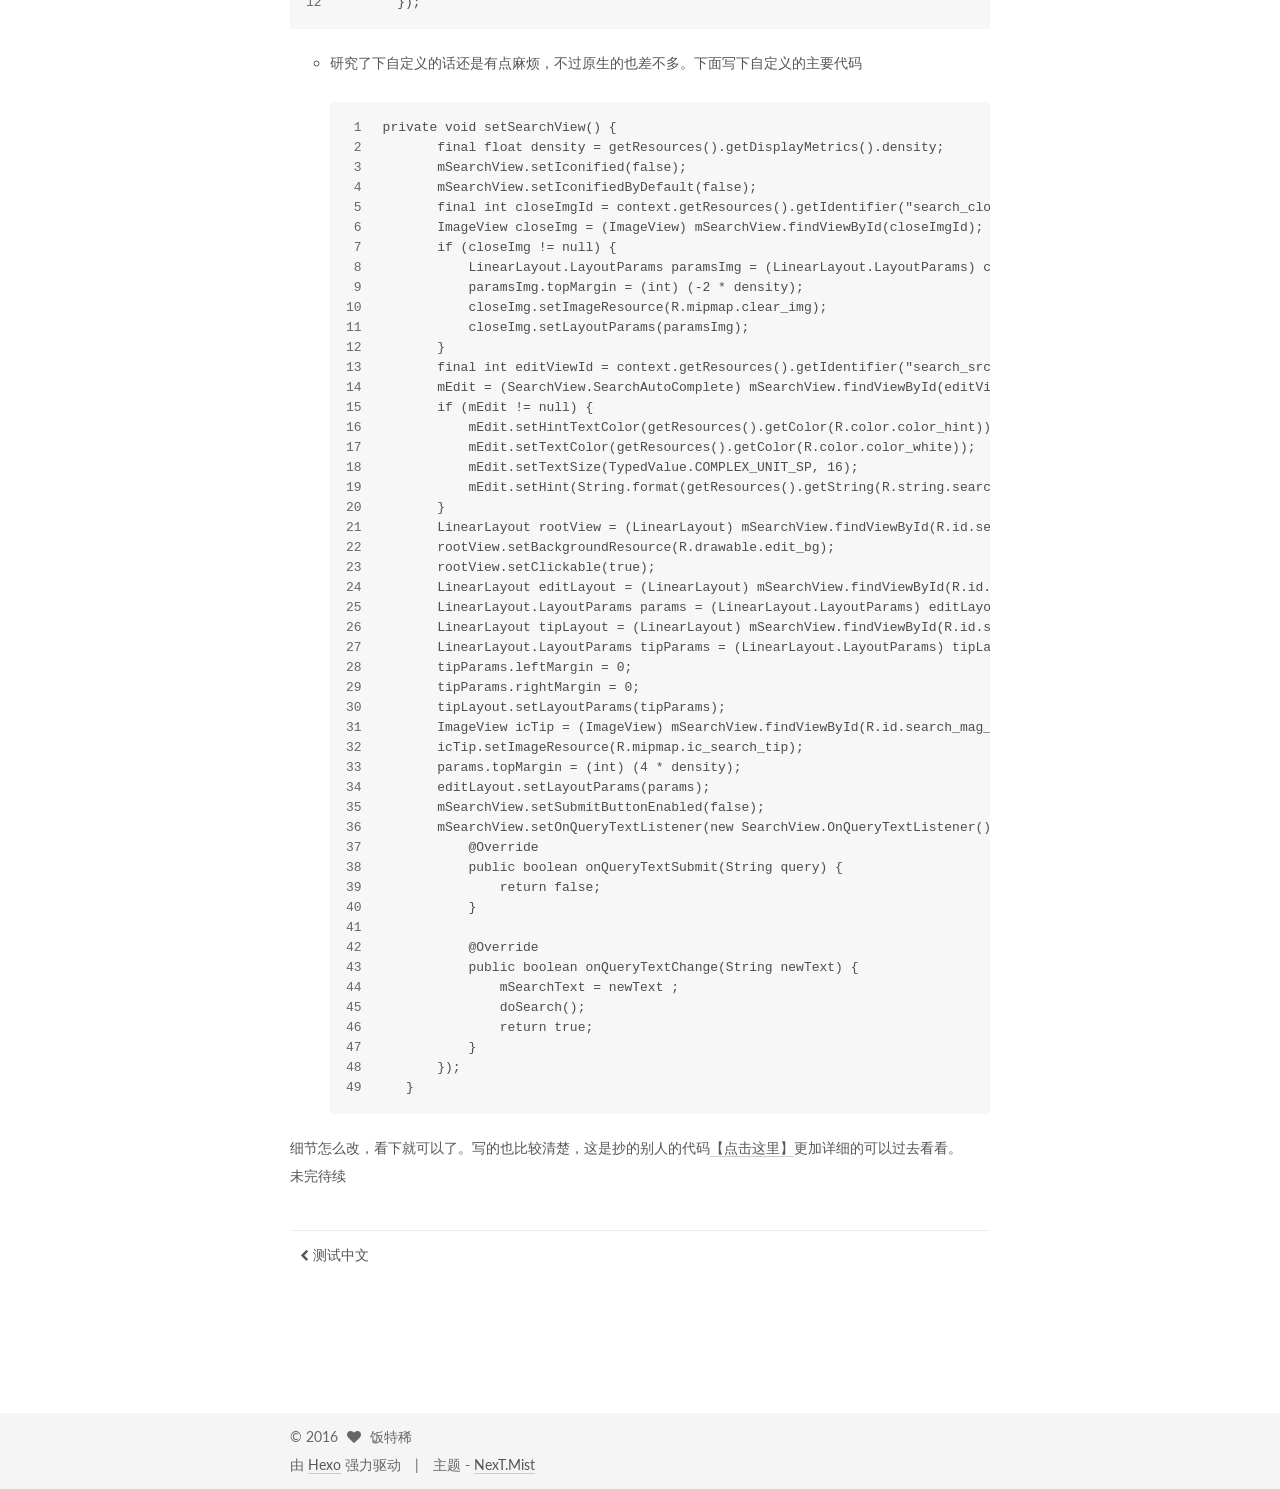
<file: 2016/09/23/Toolbar细节运用/index.html>
<!doctype html>



  


<html class="theme-next mist use-motion">
<head>
  <meta charset="UTF-8"/>
<meta http-equiv="X-UA-Compatible" content="IE=edge,chrome=1" />
<meta name="viewport" content="width=device-width, initial-scale=1, maximum-scale=1"/>



<meta http-equiv="Cache-Control" content="no-transform" />
<meta http-equiv="Cache-Control" content="no-siteapp" />












  
  
  <link href="/vendors/fancybox/source/jquery.fancybox.css?v=2.1.5" rel="stylesheet" type="text/css" />




  
  
  
  

  
    
    
  

  

  

  

  

  
    
    
    <link href="//fonts.googleapis.com/css?family=Lato:300,300italic,400,400italic,700,700italic&subset=latin,latin-ext" rel="stylesheet" type="text/css">
  






<link href="/vendors/font-awesome/css/font-awesome.min.css?v=4.4.0" rel="stylesheet" type="text/css" />

<link href="/css/main.css?v=5.0.1" rel="stylesheet" type="text/css" />


  <meta name="keywords" content="Hexo, NexT" />








  <link rel="shortcut icon" type="image/x-icon" href="/favicon.ico?v=5.0.1" />






<meta name="description" content="尽量不要转载，好多地方待完善。有问题的地方希望提出来共同交流qq240027695。以免误导他人。谢谢：）
Toolbar重要属性详解toolbar主题设置 设置AppTheme继承NoActionBar，隐藏原来的ActionBar1234567891011&amp;lt;style name=&amp;quot;AppTheme&amp;quot; parent=&amp;quot;Theme.AppCompat.Light">
<meta property="og:type" content="article">
<meta property="og:title" content="Toolbar细节运用">
<meta property="og:url" content="http://yoursite.com/2016/09/23/Toolbar细节运用/index.html">
<meta property="og:site_name" content="CarpeDiemVV">
<meta property="og:description" content="尽量不要转载，好多地方待完善。有问题的地方希望提出来共同交流qq240027695。以免误导他人。谢谢：）
Toolbar重要属性详解toolbar主题设置 设置AppTheme继承NoActionBar，隐藏原来的ActionBar1234567891011&amp;lt;style name=&amp;quot;AppTheme&amp;quot; parent=&amp;quot;Theme.AppCompat.Light">
<meta property="og:updated_time" content="2016-09-23T15:58:32.339Z">
<meta name="twitter:card" content="summary">
<meta name="twitter:title" content="Toolbar细节运用">
<meta name="twitter:description" content="尽量不要转载，好多地方待完善。有问题的地方希望提出来共同交流qq240027695。以免误导他人。谢谢：）
Toolbar重要属性详解toolbar主题设置 设置AppTheme继承NoActionBar，隐藏原来的ActionBar1234567891011&amp;lt;style name=&amp;quot;AppTheme&amp;quot; parent=&amp;quot;Theme.AppCompat.Light">



<script type="text/javascript" id="hexo.configuration">
  var NexT = window.NexT || {};
  var CONFIG = {
    scheme: 'Mist',
    sidebar: {"position":"left","display":"post"},
    fancybox: true,
    motion: true,
    duoshuo: {
      userId: 0,
      author: '博主'
    }
  };
</script>

  <title> Toolbar细节运用 | CarpeDiemVV </title>
</head>

<body itemscope itemtype="http://schema.org/WebPage" lang="zh-Hans">

  










  
  
    
  

  <div class="container one-collumn sidebar-position-left page-post-detail ">
    <div class="headband"></div>

    <header id="header" class="header" itemscope itemtype="http://schema.org/WPHeader">
      <div class="header-inner"><div class="site-meta ">
  

  <div class="custom-logo-site-title">
    <a href="/"  class="brand" rel="start">
      <span class="logo-line-before"><i></i></span>
      <span class="site-title">CarpeDiemVV</span>
      <span class="logo-line-after"><i></i></span>
    </a>
  </div>
  <p class="site-subtitle"></p>
</div>

<div class="site-nav-toggle">
  <button>
    <span class="btn-bar"></span>
    <span class="btn-bar"></span>
    <span class="btn-bar"></span>
  </button>
</div>

<nav class="site-nav">
  

  
    <ul id="menu" class="menu">
      
        
        <li class="menu-item menu-item-home">
          <a href="/" rel="section">
            
              <i class="menu-item-icon fa fa-fw fa-home"></i> <br />
            
            首页
          </a>
        </li>
      
        
        <li class="menu-item menu-item-archives">
          <a href="/archives" rel="section">
            
              <i class="menu-item-icon fa fa-fw fa-archive"></i> <br />
            
            归档
          </a>
        </li>
      
        
        <li class="menu-item menu-item-tags">
          <a href="/tags" rel="section">
            
              <i class="menu-item-icon fa fa-fw fa-tags"></i> <br />
            
            标签
          </a>
        </li>
      
        
        <li class="menu-item menu-item-about">
          <a href="/about" rel="section">
            
              <i class="menu-item-icon fa fa-fw fa-user"></i> <br />
            
            关于
          </a>
        </li>
      

      
    </ul>
  

  
</nav>

 </div>
    </header>

    <main id="main" class="main">
      <div class="main-inner">
        <div class="content-wrap">
          <div id="content" class="content">
            

  <div id="posts" class="posts-expand">
    

  
  

  
  
  

  <article class="post post-type-normal " itemscope itemtype="http://schema.org/Article">

    
      <header class="post-header">

        
        
          <h1 class="post-title" itemprop="name headline">
            
            
              
                Toolbar细节运用
              
            
          </h1>
        

        <div class="post-meta">
          <span class="post-time">
            <span class="post-meta-item-icon">
              <i class="fa fa-calendar-o"></i>
            </span>
            <span class="post-meta-item-text">发表于</span>
            <time itemprop="dateCreated" datetime="2016-09-23T01:34:38+08:00" content="2016-09-23">
              2016-09-23
            </time>
          </span>

          

          
            
          

          

          
          

          
        </div>
      </header>
    


    <div class="post-body" itemprop="articleBody">

      
      

      
        <p><strong>尽量不要转载，好多地方待完善。有问题的地方希望提出来共同交流qq240027695。以免误导他人。谢谢：）</strong></p>
<h1 id="Toolbar重要属性详解"><a href="#Toolbar重要属性详解" class="headerlink" title="Toolbar重要属性详解"></a>Toolbar重要属性详解</h1><h2 id="toolbar主题设置"><a href="#toolbar主题设置" class="headerlink" title="toolbar主题设置"></a>toolbar主题设置</h2><p> 设置AppTheme继承NoActionBar，隐藏原来的ActionBar<br><figure class="highlight plain"><table><tr><td class="gutter"><pre><div class="line">1</div><div class="line">2</div><div class="line">3</div><div class="line">4</div><div class="line">5</div><div class="line">6</div><div class="line">7</div><div class="line">8</div><div class="line">9</div><div class="line">10</div><div class="line">11</div></pre></td><td class="code"><pre><div class="line">&lt;style name=&quot;AppTheme&quot; parent=&quot;Theme.AppCompat.Light.NoActionBar&quot;&gt;</div><div class="line">       &lt;!-- Customize your theme here. --&gt;</div><div class="line">       &lt;item name=&quot;colorPrimary&quot;&gt;@color/colorPrimary&lt;/item&gt;</div><div class="line">       &lt;item name=&quot;colorPrimaryDark&quot;&gt;@color/colorPrimaryDark&lt;/item&gt;</div><div class="line">       &lt;item name=&quot;colorAccent&quot;&gt;@color/colorAccent&lt;/item&gt;</div><div class="line">       &lt;itemname=&quot;android:textColorPrimary&quot;&gt;@color/textColorPrimary&lt;/item&gt;</div><div class="line">       &lt;item name=&quot;colorControlNormal&quot;&gt;@color/colorControlNormal&lt;/item&gt;</div><div class="line">       &lt;!--itemBackground设置menu菜单背景色--&gt;</div><div class="line">       &lt;!--&lt;item name=&quot;android:itemBackground&quot;&gt;#3F51B5&lt;/item&gt;--&gt;</div><div class="line">       &lt;item name=&quot;actionOverflowMenuStyle&quot;&gt;@style/MenuStyle&lt;/item&gt;</div><div class="line">   &lt;/style&gt;</div></pre></td></tr></table></figure></p>
<h2 id="布局文件引入"><a href="#布局文件引入" class="headerlink" title="布局文件引入"></a>布局文件引入</h2><figure class="highlight plain"><table><tr><td class="gutter"><pre><div class="line">1</div><div class="line">2</div><div class="line">3</div><div class="line">4</div><div class="line">5</div></pre></td><td class="code"><pre><div class="line">&lt;android.support.v7.widget.Toolbar</div><div class="line">      android:id=&quot;@+id/id_toolbar&quot;</div><div class="line">      android:layout_height=&quot;wrap_content&quot;</div><div class="line">      android:layout_width=&quot;match_parent&quot;</div><div class="line">      android:background=&quot;?attr/colorPrimary&quot;/&gt;</div></pre></td></tr></table></figure>
<h2 id="Activity控件主要代码"><a href="#Activity控件主要代码" class="headerlink" title="Activity控件主要代码"></a>Activity控件主要代码</h2><h3 id="第一种方式"><a href="#第一种方式" class="headerlink" title="第一种方式"></a>第一种方式</h3><ul>
<li>把toolbar当成容器布局控件，可以在里面加任意布局，并且menu菜单自己实现inflate。在用setOnMenuItemClickListener监听item事件。</li>
</ul>
<figure class="highlight plain"><table><tr><td class="gutter"><pre><div class="line">1</div><div class="line">2</div><div class="line">3</div><div class="line">4</div><div class="line">5</div><div class="line">6</div><div class="line">7</div><div class="line">8</div><div class="line">9</div><div class="line">10</div><div class="line">11</div><div class="line">12</div><div class="line">13</div><div class="line">14</div><div class="line">15</div><div class="line">16</div><div class="line">17</div><div class="line">18</div><div class="line">19</div><div class="line">20</div><div class="line">21</div><div class="line">22</div><div class="line">23</div><div class="line">24</div><div class="line">25</div><div class="line">26</div><div class="line">27</div><div class="line">28</div><div class="line">29</div><div class="line">30</div></pre></td><td class="code"><pre><div class="line">protected void onCreate(Bundle savedInstanceState) &#123;</div><div class="line">       super.onCreate(savedInstanceState);</div><div class="line">       setContentView(R.layout.activity_main);</div><div class="line">       Toolbar toolbar = (Toolbar) findViewById(R.id.id_toolbar);</div><div class="line">       // App Logo</div><div class="line">       toolbar.setLogo(R.mipmap.ic_launcher);</div><div class="line">       // Title</div><div class="line">       toolbar.setTitle(&quot;四叶草&quot;);</div><div class="line">       // Sub Title</div><div class="line">       toolbar.setSubtitle(&quot;Sub title&quot;);</div><div class="line">       //Navigation Icon</div><div class="line">       toolbar.setNavigationIcon(R.drawable.bottom_home_tab_bg);</div><div class="line">       toolbar.inflateMenu(R.menu.test);</div><div class="line">       toolbar.setOnMenuItemClickListener(newToolbar.OnMenuItemClickListener() &#123;</div><div class="line">           @Override</div><div class="line">           public boolean onMenuItemClick(MenuItem item) &#123;</div><div class="line">               int itemId = item.getItemId();</div><div class="line">               switch (itemId) &#123;</div><div class="line">                   case R.id.action_publish:</div><div class="line">                       Toast.makeText(MainActivity.this, &quot;&quot; + itemId, Toast.LENGTH_SHORT).show();</div><div class="line">                   case R.id.action_pick_pic:</div><div class="line">                       Toast.makeText(MainActivity.this, &quot;&quot; + itemId, Toast.LENGTH_SHORT).show();</div><div class="line">                   case R.id.action_take_pic:</div><div class="line">                       Toast.makeText(MainActivity.this, &quot;&quot; + itemId, Toast.LENGTH_SHORT).show();</div><div class="line"></div><div class="line">               &#125;</div><div class="line">               return true;</div><div class="line">           &#125;</div><div class="line">       &#125;);</div><div class="line">       &#125;</div></pre></td></tr></table></figure>
<hr>
<h3 id="第二种方式："><a href="#第二种方式：" class="headerlink" title="第二种方式："></a>第二种方式：</h3><p>   替换以前的Actionbar,在onCreateOptionsMenu方法中实现menu局的inflate,并且对item事件进行监听。<br>   两种方式效果一样，区别是：第一种是toolbar自己的监听事件进行响应。第二种是把toolbar的属性通过setSupportActionBar(toolbar);设置给了以前的Actionbar，进行事件响应。</p>
<blockquote>
<p>注意：这俩种方式混合也可以实现效果，如：用第一种把//toolbar.inflateMenu(R.menu.test);去掉。在toolbar.setOnMenuItemClickListener(）代码后加上setSupportActionBar(toolbar)，再加上 getMenuInflater().inflate(R.menu.test, menu)，也可以达到相同的效果。原理不清楚，这里做个mark。以后再来深究。或者哪位大哥给说明下，不胜感激：）</p>
</blockquote>
<figure class="highlight plain"><table><tr><td class="gutter"><pre><div class="line">1</div><div class="line">2</div><div class="line">3</div><div class="line">4</div><div class="line">5</div><div class="line">6</div><div class="line">7</div><div class="line">8</div><div class="line">9</div><div class="line">10</div><div class="line">11</div><div class="line">12</div><div class="line">13</div><div class="line">14</div><div class="line">15</div><div class="line">16</div><div class="line">17</div><div class="line">18</div><div class="line">19</div><div class="line">20</div><div class="line">21</div><div class="line">22</div><div class="line">23</div><div class="line">24</div><div class="line">25</div><div class="line">26</div><div class="line">27</div><div class="line">28</div><div class="line">29</div><div class="line">30</div><div class="line">31</div><div class="line">32</div><div class="line">33</div><div class="line">34</div><div class="line">35</div><div class="line">36</div></pre></td><td class="code"><pre><div class="line">protected void onCreate(Bundle savedInstanceState) &#123;</div><div class="line">       super.onCreate(savedInstanceState);</div><div class="line">       setContentView(R.layout.activity_main);</div><div class="line">       Toolbar toolbar = (Toolbar) findViewById(R.id.id_toolbar);</div><div class="line">       // App Logo</div><div class="line">       toolbar.setLogo(R.mipmap.ic_launcher);</div><div class="line">       // Title</div><div class="line">       toolbar.setTitle(&quot;四叶草&quot;);</div><div class="line">       // Sub Title</div><div class="line">       toolbar.setSubtitle(&quot;Sub title&quot;);</div><div class="line">       //Navigation Icon</div><div class="line">       toolbar.setNavigationIcon(R.drawable.bottom_home_tab_bg);</div><div class="line">       setSupportActionBar(toolbar);</div><div class="line">       init();</div><div class="line">   &#125;</div><div class="line">     @Override</div><div class="line">   public boolean onCreateOptionsMenu(Menu menu) &#123;</div><div class="line">       getMenuInflater().inflate(R.menu.test, menu);</div><div class="line">       return true;</div><div class="line">   &#125;</div><div class="line"></div><div class="line">   @Override</div><div class="line">   public boolean onOptionsItemSelected(MenuItem item) &#123;</div><div class="line">     int id = item.getItemId();</div><div class="line">       //noinspection SimplifiableIfStatement</div><div class="line">       if (id == R.id.action_publish) &#123;</div><div class="line">           Toast.makeText(MainActivity.this, &quot;action_publish&quot; , Toast.LENGTH_SHORT).show();</div><div class="line">       &#125;</div><div class="line">       if (id == R.id.action_pick_pic) &#123;</div><div class="line">           Toast.makeText(MainActivity.this, &quot;action_pick_pic&quot; , Toast.LENGTH_SHORT).show();</div><div class="line">       &#125;</div><div class="line">       if (id == R.id.action_take_pic) &#123;</div><div class="line">           Toast.makeText(MainActivity.this, &quot;action_take_pic&quot; , Toast.LENGTH_SHORT).show();</div><div class="line">       &#125;</div><div class="line">       return super.onOptionsItemSelected(item);</div><div class="line">   &#125;</div></pre></td></tr></table></figure>
<h2 id="细节设置"><a href="#细节设置" class="headerlink" title="细节设置"></a>细节设置</h2><pre><code>绝大部分的样式设置都可以在Style中完成。
</code></pre><figure class="highlight plain"><table><tr><td class="gutter"><pre><div class="line">1</div><div class="line">2</div><div class="line">3</div><div class="line">4</div><div class="line">5</div><div class="line">6</div><div class="line">7</div><div class="line">8</div><div class="line">9</div><div class="line">10</div><div class="line">11</div><div class="line">12</div><div class="line">13</div><div class="line">14</div><div class="line">15</div><div class="line">16</div><div class="line">17</div><div class="line">18</div><div class="line">19</div><div class="line">20</div><div class="line">21</div><div class="line">22</div><div class="line">23</div><div class="line">24</div><div class="line">25</div></pre></td><td class="code"><pre><div class="line">&lt;style name=&quot;AppTheme&quot; parent=&quot;Theme.AppCompat.Light.NoActionBar&quot;&gt;</div><div class="line">      &lt;!-- Customize your theme here. --&gt;</div><div class="line">      &lt;item name=&quot;colorPrimary&quot;&gt;@color/colorPrimary&lt;/item&gt;</div><div class="line">      &lt;item name=&quot;colorPrimaryDark&quot;&gt;@color/colorPrimaryDark&lt;/item&gt;</div><div class="line">      &lt;item name=&quot;colorAccent&quot;&gt;@color/colorAccent&lt;/item&gt;</div><div class="line">      //菜单字体颜色</div><div class="line">      &lt;itemname=&quot;android:textColorPrimary&quot;&gt;@color/textColorPrimary&lt;/item&gt;</div><div class="line">      //菜单图标颜色</div><div class="line">      &lt;item name=&quot;colorControlNormal&quot;&gt;@color/colorControlNormal&lt;/item&gt;</div><div class="line">      &lt;!--itemBackground设置menu菜单背景色--&gt;</div><div class="line">      &lt;!--&lt;item name=&quot;android:itemBackground&quot;&gt;#3F51B5&lt;/item&gt;--&gt;</div><div class="line">      &lt;item name=&quot;actionOverflowMenuStyle&quot;&gt;@style/MenuStyle&lt;/item&gt;</div><div class="line">  &lt;/style&gt;</div><div class="line">  &lt;style name=&quot;OverflowButtonStyle&quot; parent=&quot;@android:style/Widget.ActionButton.Overflow&quot;&gt;</div><div class="line">      &lt;!--这里更改menu菜单图标--&gt;</div><div class="line">    &lt;!--  &lt;item name=&quot;android:src&quot;&gt;@mipmap/ic_launcher&lt;/item&gt;--&gt;</div><div class="line">  &lt;/style&gt;</div><div class="line">  &lt;style name=&quot;MenuStyle&quot; parent=&quot;@style/Widget.AppCompat.Light.PopupMenu.Overflow&quot;&gt;</div><div class="line">   &lt;!--是否遮盖住标题栏--&gt;</div><div class="line">      &lt;item name=&quot;overlapAnchor&quot;&gt;false&lt;/item&gt;</div><div class="line">      &lt;!--itemBackground设置menu菜单背景色与上面的android:itemBackground作用相同--&gt;</div><div class="line">      &lt;item name=&quot;android:popupBackground&quot;&gt;#3F51B5&lt;/item&gt;</div><div class="line">      &lt;!--距离标题栏的距离--&gt;</div><div class="line">      &lt;!--&lt;item name=&quot;android:dropDownVerticalOffset&quot;&gt;29dip&lt;/item&gt;--&gt;</div><div class="line">  &lt;/style&gt;</div></pre></td></tr></table></figure>
<h3 id="Menu菜单的搜索设置"><a href="#Menu菜单的搜索设置" class="headerlink" title="Menu菜单的搜索设置"></a>Menu菜单的搜索设置</h3><ul>
<li>可以在菜单样式中添加</li>
</ul>
<figure class="highlight plain"><table><tr><td class="gutter"><pre><div class="line">1</div><div class="line">2</div><div class="line">3</div><div class="line">4</div><div class="line">5</div><div class="line">6</div><div class="line">7</div><div class="line">8</div><div class="line">9</div><div class="line">10</div><div class="line">11</div><div class="line">12</div><div class="line">13</div><div class="line">14</div><div class="line">15</div><div class="line">16</div><div class="line">17</div><div class="line">18</div><div class="line">19</div><div class="line">20</div><div class="line">21</div><div class="line">22</div><div class="line">23</div><div class="line">24</div><div class="line">25</div><div class="line">26</div><div class="line">27</div><div class="line">28</div><div class="line">29</div><div class="line">30</div><div class="line">31</div><div class="line">32</div></pre></td><td class="code"><pre><div class="line">&lt;menu xmlns:android=&quot;http://schemas.android.com/apk/res/android&quot;</div><div class="line">    xmlns:app=&quot;http://schemas.android.com/apk/res-auto&quot;</div><div class="line">    xmlns:tools=&quot;http://schemas.android.com/tools&quot;</div><div class="line">    tools:context=&quot;.MainActivity&quot;&gt;</div><div class="line">    &lt;item</div><div class="line">        android:id=&quot;@+id/action_publish&quot;</div><div class="line">        android:title=&quot;发表&quot;</div><div class="line">        app:showAsAction=&quot;never&quot; /&gt;</div><div class="line">    &lt;item</div><div class="line">        android:id=&quot;@+id/action_pick_pic&quot;</div><div class="line">        android:title=&quot;选择图片&quot;</div><div class="line">        app:showAsAction=&quot;withText&quot;</div><div class="line">        android:icon=&quot;@mipmap/ic_launcher&quot;/&gt;</div><div class="line">    &lt;item</div><div class="line">        android:id=&quot;@+id/action_take_pic&quot;</div><div class="line">        android:title=&quot;照相&quot;</div><div class="line">        app:showAsAction=&quot;never&quot; /&gt;</div><div class="line">   &lt;item</div><div class="line">        android:id=&quot;@+id/ab_search&quot;</div><div class="line">         &lt;!--显示优先级--&gt;</div><div class="line">        android:orderInCategory=&quot;80&quot;</div><div class="line">        android:title=&quot;action_search&quot;</div><div class="line">         &lt;!--搜索选项--&gt;</div><div class="line">        app:actionViewClass=&quot;android.support.v7.widget.SearchView&quot;</div><div class="line">        app:showAsAction=&quot;always&quot;/&gt;</div><div class="line">    &lt;!-- &lt;item</div><div class="line">        android:id=&quot;@+id/action_share&quot;</div><div class="line">        android:orderInCategory=&quot;90&quot;</div><div class="line">        android:title=&quot;action_share&quot;</div><div class="line">        app:actionProviderClass=&quot;android.support.v7.widget.ShareActionProvider&quot;</div><div class="line">        app:showAsAction=&quot;always&quot;/&gt;--&gt;</div><div class="line">&lt;/menu&gt;</div></pre></td></tr></table></figure>
<ul>
<li>在第四个item选项中多了一个app:actionViewClass=”android.support.v7.widget.SearchView”属性，v7包里给的一个搜索标题栏。写上这个属性你的标题栏就会多一个搜索按钮，下面是写在onCreateOptionsMenu方法里的监听。第一种方式不知道怎么监听搜索按钮。onCreateOptionsMenu这个方法得必须用了，当然你不要搜索按钮就不必实现这个按钮了。</li>
</ul>
<figure class="highlight plain"><table><tr><td class="gutter"><pre><div class="line">1</div><div class="line">2</div><div class="line">3</div><div class="line">4</div><div class="line">5</div><div class="line">6</div><div class="line">7</div><div class="line">8</div><div class="line">9</div><div class="line">10</div><div class="line">11</div><div class="line">12</div></pre></td><td class="code"><pre><div class="line">mSearchView.setOnQueryTextListener(new SearchView.OnQueryTextListener() &#123;</div><div class="line">		 //点击搜索按钮的监听</div><div class="line">           @Override</div><div class="line">           public boolean onQueryTextSubmit(String query) &#123;</div><div class="line">               return false;</div><div class="line">           &#125;</div><div class="line">		//搜索框内容改变的监听</div><div class="line">           @Override</div><div class="line">           public boolean onQueryTextChange(String newText) &#123;                         </div><div class="line">               return true;</div><div class="line">           &#125;</div><div class="line">       &#125;);</div></pre></td></tr></table></figure>
<ul>
<li><p>研究了下自定义的话还是有点麻烦，不过原生的也差不多。下面写下自定义的主要代码</p>
<figure class="highlight plain"><table><tr><td class="gutter"><pre><div class="line">1</div><div class="line">2</div><div class="line">3</div><div class="line">4</div><div class="line">5</div><div class="line">6</div><div class="line">7</div><div class="line">8</div><div class="line">9</div><div class="line">10</div><div class="line">11</div><div class="line">12</div><div class="line">13</div><div class="line">14</div><div class="line">15</div><div class="line">16</div><div class="line">17</div><div class="line">18</div><div class="line">19</div><div class="line">20</div><div class="line">21</div><div class="line">22</div><div class="line">23</div><div class="line">24</div><div class="line">25</div><div class="line">26</div><div class="line">27</div><div class="line">28</div><div class="line">29</div><div class="line">30</div><div class="line">31</div><div class="line">32</div><div class="line">33</div><div class="line">34</div><div class="line">35</div><div class="line">36</div><div class="line">37</div><div class="line">38</div><div class="line">39</div><div class="line">40</div><div class="line">41</div><div class="line">42</div><div class="line">43</div><div class="line">44</div><div class="line">45</div><div class="line">46</div><div class="line">47</div><div class="line">48</div><div class="line">49</div></pre></td><td class="code"><pre><div class="line">private void setSearchView() &#123;</div><div class="line">       final float density = getResources().getDisplayMetrics().density;</div><div class="line">       mSearchView.setIconified(false);</div><div class="line">       mSearchView.setIconifiedByDefault(false);</div><div class="line">       final int closeImgId = context.getResources().getIdentifier(&quot;search_close_btn&quot;, &quot;id&quot;, getPackageName());</div><div class="line">       ImageView closeImg = (ImageView) mSearchView.findViewById(closeImgId);</div><div class="line">       if (closeImg != null) &#123;</div><div class="line">           LinearLayout.LayoutParams paramsImg = (LinearLayout.LayoutParams) closeImg.getLayoutParams();</div><div class="line">           paramsImg.topMargin = (int) (-2 * density);</div><div class="line">           closeImg.setImageResource(R.mipmap.clear_img);</div><div class="line">           closeImg.setLayoutParams(paramsImg);</div><div class="line">       &#125;</div><div class="line">       final int editViewId = context.getResources().getIdentifier(&quot;search_src_text&quot;, &quot;id&quot;, getPackageName());</div><div class="line">       mEdit = (SearchView.SearchAutoComplete) mSearchView.findViewById(editViewId);</div><div class="line">       if (mEdit != null) &#123;</div><div class="line">           mEdit.setHintTextColor(getResources().getColor(R.color.color_hint));</div><div class="line">           mEdit.setTextColor(getResources().getColor(R.color.color_white));</div><div class="line">           mEdit.setTextSize(TypedValue.COMPLEX_UNIT_SP, 16);</div><div class="line">           mEdit.setHint(String.format(getResources().getString(R.string.search_hint_tip), MemoryData.departmentList.get(mPosition).getMembers().size()));</div><div class="line">       &#125;</div><div class="line">       LinearLayout rootView = (LinearLayout) mSearchView.findViewById(R.id.search_bar);</div><div class="line">       rootView.setBackgroundResource(R.drawable.edit_bg);</div><div class="line">       rootView.setClickable(true);</div><div class="line">       LinearLayout editLayout = (LinearLayout) mSearchView.findViewById(R.id.search_plate);</div><div class="line">       LinearLayout.LayoutParams params = (LinearLayout.LayoutParams) editLayout.getLayoutParams();</div><div class="line">       LinearLayout tipLayout = (LinearLayout) mSearchView.findViewById(R.id.search_edit_frame);</div><div class="line">       LinearLayout.LayoutParams tipParams = (LinearLayout.LayoutParams) tipLayout.getLayoutParams();</div><div class="line">       tipParams.leftMargin = 0;</div><div class="line">       tipParams.rightMargin = 0;</div><div class="line">       tipLayout.setLayoutParams(tipParams);</div><div class="line">       ImageView icTip = (ImageView) mSearchView.findViewById(R.id.search_mag_icon);</div><div class="line">       icTip.setImageResource(R.mipmap.ic_search_tip);</div><div class="line">       params.topMargin = (int) (4 * density);</div><div class="line">       editLayout.setLayoutParams(params);</div><div class="line">       mSearchView.setSubmitButtonEnabled(false);</div><div class="line">       mSearchView.setOnQueryTextListener(new SearchView.OnQueryTextListener() &#123;</div><div class="line">           @Override</div><div class="line">           public boolean onQueryTextSubmit(String query) &#123;</div><div class="line">               return false;</div><div class="line">           &#125;</div><div class="line"></div><div class="line">           @Override</div><div class="line">           public boolean onQueryTextChange(String newText) &#123;</div><div class="line">               mSearchText = newText ;</div><div class="line">               doSearch();</div><div class="line">               return true;</div><div class="line">           &#125;</div><div class="line">       &#125;);</div><div class="line">   &#125;</div></pre></td></tr></table></figure>
</li>
</ul>
<p>细节怎么改，看下就可以了。写的也比较清楚，这是抄的别人的代码<a href="http://blog.csdn.net/jxxfzgy/article/details/46055857" target="_blank" rel="external">【点击这里】</a>更加详细的可以过去看看。<br>未完待续</p>

      
    </div>

    <div>
      
        
      
    </div>

    <div>
      
        

      
    </div>

    <footer class="post-footer">
      

      
        <div class="post-nav">
          <div class="post-nav-next post-nav-item">
            
              <a href="/2016/07/18/测试中文/" rel="next" title="测试中文">
                <i class="fa fa-chevron-left"></i> 测试中文
              </a>
            
          </div>

          <div class="post-nav-prev post-nav-item">
            
          </div>
        </div>
      

      
      
    </footer>
  </article>



    <div class="post-spread">
      
    </div>
  </div>


          </div>
          


          
  <div class="comments" id="comments">
    
  </div>


        </div>
        
          
  
  <div class="sidebar-toggle">
    <div class="sidebar-toggle-line-wrap">
      <span class="sidebar-toggle-line sidebar-toggle-line-first"></span>
      <span class="sidebar-toggle-line sidebar-toggle-line-middle"></span>
      <span class="sidebar-toggle-line sidebar-toggle-line-last"></span>
    </div>
  </div>

  <aside id="sidebar" class="sidebar">
    <div class="sidebar-inner">

      

      
        <ul class="sidebar-nav motion-element">
          <li class="sidebar-nav-toc sidebar-nav-active" data-target="post-toc-wrap" >
            文章目录
          </li>
          <li class="sidebar-nav-overview" data-target="site-overview">
            站点概览
          </li>
        </ul>
      

      <section class="site-overview sidebar-panel ">
        <div class="site-author motion-element" itemprop="author" itemscope itemtype="http://schema.org/Person">
          <img class="site-author-image" itemprop="image"
               src="/images/avatar.png"
               alt="饭特稀" />
          <p class="site-author-name" itemprop="name">饭特稀</p>
          <p class="site-description motion-element" itemprop="description">不全职不全能，又不百无一用</p>
        </div>
        <nav class="site-state motion-element">
          <div class="site-state-item site-state-posts">
            <a href="/archives">
              <span class="site-state-item-count">3</span>
              <span class="site-state-item-name">日志</span>
            </a>
          </div>

          

          

        </nav>

        

        <div class="links-of-author motion-element">
          
        </div>

        
        

        
        

      </section>

      
        <section class="post-toc-wrap motion-element sidebar-panel sidebar-panel-active">
          <div class="post-toc">
            
              
            
            
              <div class="post-toc-content"><ol class="nav"><li class="nav-item nav-level-1"><a class="nav-link" href="#Toolbar重要属性详解"><span class="nav-number">1.</span> <span class="nav-text">Toolbar重要属性详解</span></a><ol class="nav-child"><li class="nav-item nav-level-2"><a class="nav-link" href="#toolbar主题设置"><span class="nav-number">1.1.</span> <span class="nav-text">toolbar主题设置</span></a></li><li class="nav-item nav-level-2"><a class="nav-link" href="#布局文件引入"><span class="nav-number">1.2.</span> <span class="nav-text">布局文件引入</span></a></li><li class="nav-item nav-level-2"><a class="nav-link" href="#Activity控件主要代码"><span class="nav-number">1.3.</span> <span class="nav-text">Activity控件主要代码</span></a><ol class="nav-child"><li class="nav-item nav-level-3"><a class="nav-link" href="#第一种方式"><span class="nav-number">1.3.1.</span> <span class="nav-text">第一种方式</span></a></li><li class="nav-item nav-level-3"><a class="nav-link" href="#第二种方式："><span class="nav-number">1.3.2.</span> <span class="nav-text">第二种方式：</span></a></li></ol></li><li class="nav-item nav-level-2"><a class="nav-link" href="#细节设置"><span class="nav-number">1.4.</span> <span class="nav-text">细节设置</span></a><ol class="nav-child"><li class="nav-item nav-level-3"><a class="nav-link" href="#Menu菜单的搜索设置"><span class="nav-number">1.4.1.</span> <span class="nav-text">Menu菜单的搜索设置</span></a></li></ol></li></ol></li></ol></div>
            
          </div>
        </section>
      

    </div>
  </aside>


        
      </div>
    </main>

    <footer id="footer" class="footer">
      <div class="footer-inner">
        <div class="copyright" >
  
  &copy; 
  <span itemprop="copyrightYear">2016</span>
  <span class="with-love">
    <i class="fa fa-heart"></i>
  </span>
  <span class="author" itemprop="copyrightHolder">饭特稀</span>
</div>

<div class="powered-by">
  由 <a class="theme-link" href="http://hexo.io">Hexo</a> 强力驱动
</div>

<div class="theme-info">
  主题 -
  <a class="theme-link" href="https://github.com/iissnan/hexo-theme-next">
    NexT.Mist
  </a>
</div>

        

        
      </div>
    </footer>

    <div class="back-to-top">
      <i class="fa fa-arrow-up"></i>
    </div>
  </div>

  

<script type="text/javascript">
  if (Object.prototype.toString.call(window.Promise) !== '[object Function]') {
    window.Promise = null;
  }
</script>









  



  
  <script type="text/javascript" src="/vendors/jquery/index.js?v=2.1.3"></script>

  
  <script type="text/javascript" src="/vendors/fastclick/lib/fastclick.min.js?v=1.0.6"></script>

  
  <script type="text/javascript" src="/vendors/jquery_lazyload/jquery.lazyload.js?v=1.9.7"></script>

  
  <script type="text/javascript" src="/vendors/velocity/velocity.min.js?v=1.2.1"></script>

  
  <script type="text/javascript" src="/vendors/velocity/velocity.ui.min.js?v=1.2.1"></script>

  
  <script type="text/javascript" src="/vendors/fancybox/source/jquery.fancybox.pack.js?v=2.1.5"></script>


  


  <script type="text/javascript" src="/js/src/utils.js?v=5.0.1"></script>

  <script type="text/javascript" src="/js/src/motion.js?v=5.0.1"></script>



  
  

  
  <script type="text/javascript" src="/js/src/scrollspy.js?v=5.0.1"></script>
<script type="text/javascript" src="/js/src/post-details.js?v=5.0.1"></script>



  


  <script type="text/javascript" src="/js/src/bootstrap.js?v=5.0.1"></script>



  



  



  
  
  

  

  

</body>
</html>
</file>
<file: css/main.css>
/* normalize.css v3.0.2 | MIT License | git.io/normalize */
html {
  font-family: sans-serif; /* 1 */
  -ms-text-size-adjust: 100%; /* 2 */
  -webkit-text-size-adjust: 100%; /* 2 */
}
body {
  margin: 0;
}
article,
aside,
details,
figcaption,
figure,
footer,
header,
hgroup,
main,
menu,
nav,
section,
summary {
  display: block;
}
audio,
canvas,
progress,
video {
  display: inline-block; /* 1 */
  vertical-align: baseline; /* 2 */
}
audio:not([controls]) {
  display: none;
  height: 0;
}
[hidden],
template {
  display: none;
}
a {
  background-color: transparent;
}
a:active,
a:hover {
  outline: 0;
}
abbr[title] {
  border-bottom: 1px dotted;
}
b,
strong {
  font-weight: bold;
}
dfn {
  font-style: italic;
}
h1 {
  font-size: 2em;
  margin: 0.67em 0;
}
mark {
  background: #ff0;
  color: #000;
}
small {
  font-size: 80%;
}
sub,
sup {
  font-size: 75%;
  line-height: 0;
  position: relative;
  vertical-align: baseline;
}
sup {
  top: -0.5em;
}
sub {
  bottom: -0.25em;
}
img {
  border: 0;
}
svg:not(:root) {
  overflow: hidden;
}
figure {
  margin: 1em 40px;
}
hr {
  -moz-box-sizing: content-box;
  box-sizing: content-box;
  height: 0;
}
pre {
  overflow: auto;
}
code,
kbd,
pre,
samp {
  font-family: monospace, monospace;
  font-size: 1em;
}
button,
input,
optgroup,
select,
textarea {
  color: inherit; /* 1 */
  font: inherit; /* 2 */
  margin: 0; /* 3 */
}
button {
  overflow: visible;
}
button,
select {
  text-transform: none;
}
button,
html input[type="button"],
input[type="reset"],
input[type="submit"] {
  -webkit-appearance: button; /* 2 */
  cursor: pointer; /* 3 */
}
button[disabled],
html input[disabled] {
  cursor: default;
}
button::-moz-focus-inner,
input::-moz-focus-inner {
  border: 0;
  padding: 0;
}
input {
  line-height: normal;
}
input[type="checkbox"],
input[type="radio"] {
  box-sizing: border-box; /* 1 */
  padding: 0; /* 2 */
}
input[type="number"]::-webkit-inner-spin-button,
input[type="number"]::-webkit-outer-spin-button {
  height: auto;
}
input[type="search"] {
  -webkit-appearance: textfield; /* 1 */
  -moz-box-sizing: content-box;
  -webkit-box-sizing: content-box; /* 2 */
  box-sizing: content-box;
}
input[type="search"]::-webkit-search-cancel-button,
input[type="search"]::-webkit-search-decoration {
  -webkit-appearance: none;
}
fieldset {
  border: 1px solid #c0c0c0;
  margin: 0 2px;
  padding: 0.35em 0.625em 0.75em;
}
legend {
  border: 0; /* 1 */
  padding: 0; /* 2 */
}
textarea {
  overflow: auto;
}
optgroup {
  font-weight: bold;
}
table {
  border-collapse: collapse;
  border-spacing: 0;
}
td,
th {
  padding: 0;
}
::selection {
  background: #262a30;
  color: #fff;
}
body {
  position: relative;
  font-family: 'Lato', "PingFang SC", "Microsoft YaHei", sans-serif;
  font-size: 14px;
  line-height: 2;
  color: #555;
  background: #fff;
}
@media (max-width: 767px) {
  body {
    padding-right: 0 !important;
  }
}
@media (min-width: 768px) and (max-width: 991px) {
  body {
    padding-right: 0 !important;
  }
}
@media (min-width: 1600px) {
  body {
    font-size: 16px;
  }
}
h1,
h2,
h3,
h4,
h5,
h6 {
  margin: 0;
  padding: 0;
  font-weight: bold;
  line-height: 1.5;
  font-family: 'Lato', "PingFang SC", "Microsoft YaHei", sans-serif;
}
h2,
h3,
h4,
h5,
h6 {
  margin: 20px 0 15px;
}
h1 {
  font-size: 24px;
}
@media (max-width: 767px) {
  h1 {
    font-size: 20px;
  }
}
h2 {
  font-size: 22px;
}
@media (max-width: 767px) {
  h2 {
    font-size: 18px;
  }
}
h3 {
  font-size: 20px;
}
@media (max-width: 767px) {
  h3 {
    font-size: 16px;
  }
}
h4 {
  font-size: 18px;
}
@media (max-width: 767px) {
  h4 {
    font-size: 14px;
  }
}
h5 {
  font-size: 16px;
}
@media (max-width: 767px) {
  h5 {
    font-size: 12px;
  }
}
h6 {
  font-size: 14px;
}
@media (max-width: 767px) {
  h6 {
    font-size: 10px;
  }
}
p {
  margin: 0 0 25px 0;
}
a {
  color: #555;
  text-decoration: none;
  border-bottom: 1px solid #999;
  word-wrap: break-word;
}
a:hover {
  color: #222;
  border-bottom-color: #222;
}
ul {
  list-style: none;
}
blockquote {
  margin: 0;
  padding: 0;
}
img {
  display: block;
  margin: auto;
  max-width: 100%;
  height: auto;
}
hr {
  margin: 40px 0;
  height: 3px;
  border: none;
  background-color: #ddd;
  background-image: repeating-linear-gradient(-45deg, #fff, #fff 4px, transparent 4px, transparent 8px);
}
blockquote {
  padding: 0 15px;
  color: #666;
  border-left: 4px solid #ddd;
}
blockquote cite::before {
  content: "-";
  padding: 0 5px;
}
dt {
  font-weight: 700;
}
dd {
  margin: 0;
  padding: 0;
}
.text-left {
  text-align: left;
}
.text-center {
  text-align: center;
}
.text-right {
  text-align: right;
}
.text-justify {
  text-align: justify;
}
.text-nowrap {
  white-space: nowrap;
}
.text-lowercase {
  text-transform: lowercase;
}
.text-uppercase {
  text-transform: uppercase;
}
.text-capitalize {
  text-transform: capitalize;
}
.center-block {
  display: block;
  margin-left: auto;
  margin-right: auto;
}
.clearfix:before,
.clearfix:after {
  content: " ";
  display: table;
}
.clearfix:after {
  clear: both;
}
.pullquote {
  width: 45%;
}
.pullquote.left {
  float: left;
  margin-left: 5px;
  margin-right: 10px;
}
.pullquote.right {
  float: right;
  margin-left: 10px;
  margin-right: 5px;
}
.affix.affix.affix {
  position: fixed;
}
.translation {
  margin-top: -20px;
  font-size: 14px;
  color: #999;
}
.scrollbar-measure {
  width: 100px;
  height: 100px;
  overflow: scroll;
  position: absolute;
  top: -9999px;
}
.use-motion .motion-element {
  opacity: 0;
}
#local-search-input {
  padding: 3px;
  border: none;
  text-indent: 14px;
  border-radius: 0;
  width: 140px;
  outline: none;
  border-bottom: 1px solid #999;
  background: inherit;
  opacity: 0.5;
}
#local-search-input:focus {
  opacity: 1;
}
.search-icon {
  position: absolute;
  top: 9px;
}
table {
  margin: 20px 0;
  width: 100%;
  border-collapse: collapse;
  border-spacing: 0;
  border: 1px solid #ddd;
  font-size: 14px;
  table-layout: fixed;
  word-wrap: break-all;
}
table>tbody>tr:nth-of-type(odd) {
  background-color: #f9f9f9;
}
table>tbody>tr:hover {
  background-color: #f5f5f5;
}
caption,
th,
td {
  padding: 8px;
  text-align: left;
  vertical-align: middle;
  font-weight: normal;
}
th,
td {
  border-bottom: 3px solid #ddd;
  border-right: 1px solid #eee;
}
th {
  padding-bottom: 10px;
  font-weight: 700;
}
td {
  border-bottom-width: 1px;
}
html,
body {
  height: 100%;
}
.container {
  position: relative;
  min-height: 100%;
}
.header-inner {
  margin: 0 auto;
  padding: 100px 0 70px;
  width: 700px;
}
@media (min-width: 1600px) {
  .container .header-inner {
    width: 900px;
  }
}
.main {
  padding-bottom: 150px;
}
.main-inner {
  margin: 0 auto;
  width: 700px;
}
@media (min-width: 1600px) {
  .container .main-inner {
    width: 900px;
  }
}
.footer {
  position: absolute;
  left: 0;
  bottom: 0;
  width: 100%;
  min-height: 50px;
}
.footer-inner {
  box-sizing: border-box;
  margin: 20px auto;
  width: 700px;
}
@media (min-width: 1600px) {
  .container .footer-inner {
    width: 900px;
  }
}
pre,
.highlight {
  overflow: auto;
  margin: 20px 0;
  padding: 15px;
  font-size: 13px;
  color: #4d4d4c;
  background: #f7f7f7;
  line-height: 1.6;
}
pre,
code {
  font-family: consolas, Menlo, "PingFang SC", "Microsoft YaHei", monospace;
}
code {
  padding: 2px 4px;
  word-break: break-all;
  color: #555;
  background: #eee;
  border-radius: 4px;
  font-size: 13px;
}
pre code {
  padding: 0;
  color: #4d4d4c;
  background: none;
  text-shadow: none;
}
.highlight pre {
  border: none;
  margin: 0;
  padding: 1px;
}
.highlight table {
  margin: 0;
  width: auto;
  border: none;
}
.highlight td {
  border: none;
  padding: 0;
}
.highlight figcaption {
  font-size: 1em;
  color: #4d4d4c;
  line-height: 1em;
  margin-bottom: 1em;
}
.highlight figcaption:before,
.highlight figcaption:after {
  content: " ";
  display: table;
}
.highlight figcaption:after {
  clear: both;
}
.highlight figcaption a {
  float: right;
  color: #4d4d4c;
}
.highlight figcaption a:hover {
  border-bottom-color: #4d4d4c;
}
.highlight .gutter pre {
  color: #666;
  text-align: right;
  padding-right: 20px;
}
.highlight .line {
  height: 20px;
}
.gist table {
  width: auto;
}
.gist table td {
  border: none;
}
pre .comment {
  color: #8e908c;
}
pre .variable,
pre .attribute,
pre .tag,
pre .regexp,
pre .ruby .constant,
pre .xml .tag .title,
pre .xml .pi,
pre .xml .doctype,
pre .html .doctype,
pre .css .id,
pre .css .class,
pre .css .pseudo {
  color: #c82829;
}
pre .number,
pre .preprocessor,
pre .built_in,
pre .literal,
pre .params,
pre .constant,
pre .command {
  color: #f5871f;
}
pre .ruby .class .title,
pre .css .rules .attribute,
pre .string,
pre .value,
pre .inheritance,
pre .header,
pre .ruby .symbol,
pre .xml .cdata,
pre .special,
pre .number,
pre .formula {
  color: #718c00;
}
pre .title,
pre .css .hexcolor {
  color: #3e999f;
}
pre .function,
pre .python .decorator,
pre .python .title,
pre .ruby .function .title,
pre .ruby .title .keyword,
pre .perl .sub,
pre .javascript .title,
pre .coffeescript .title {
  color: #4271ae;
}
pre .keyword,
pre .javascript .function {
  color: #8959a8;
}
.full-image.full-image.full-image {
  border: none;
  max-width: 100%;
  width: auto;
  margin: 20px auto;
}
@media (min-width: 992px) {
  .full-image.full-image.full-image {
    max-width: none;
    width: 126%;
    margin: 0 -13%;
  }
}
.blockquote-center,
.page-home .post-type-quote blockquote,
.page-post-detail .post-type-quote blockquote {
  position: relative;
  margin: 40px 0;
  padding: 0;
  border-left: none;
  text-align: center;
}
.blockquote-center::before,
.page-home .post-type-quote blockquote::before,
.page-post-detail .post-type-quote blockquote::before,
.blockquote-center::after,
.page-home .post-type-quote blockquote::after,
.page-post-detail .post-type-quote blockquote::after {
  position: absolute;
  content: ' ';
  display: block;
  width: 100%;
  height: 24px;
  opacity: 0.2;
  background-repeat: no-repeat;
  background-position: 0 -6px;
  background-size: 22px 22px;
}
.blockquote-center::before,
.page-home .post-type-quote blockquote::before,
.page-post-detail .post-type-quote blockquote::before {
  top: -20px;
  background-image: url("../images/quote-l.svg");
  border-top: 1px solid #ccc;
}
.blockquote-center::after,
.page-home .post-type-quote blockquote::after,
.page-post-detail .post-type-quote blockquote::after {
  bottom: -20px;
  background-image: url("../images/quote-r.svg");
  border-bottom: 1px solid #ccc;
  background-position: 100% 8px;
}
.blockquote-center p,
.page-home .post-type-quote blockquote p,
.page-post-detail .post-type-quote blockquote p,
.blockquote-center div,
.page-home .post-type-quote blockquote div,
.page-post-detail .post-type-quote blockquote div {
  text-align: center;
}
.post .post-body .group-picture img {
  box-sizing: border-box;
  padding: 0 3px;
  border: none;
}
.post .group-picture-row {
  overflow: hidden;
  margin-top: 6px;
}
.post .group-picture-row:first-child {
  margin-top: 0;
}
.post .group-picture-column {
  float: left;
}
.page-post-detail .post-body .group-picture-column {
  float: none;
  margin-top: 10px;
  width: auto !important;
}
.page-post-detail .post-body .group-picture-column img {
  margin: 0 auto;
}
.page-archive .group-picture-container {
  overflow: hidden;
}
.page-archive .group-picture-row {
  float: left;
}
.page-archive .group-picture-row:first-child {
  margin-top: 6px;
}
.page-archive .group-picture-column {
  max-width: 150px;
  max-height: 150px;
}
.btn {
  display: inline-block;
  padding: 0 20px;
  font-size: 14px;
  color: #fff;
  background: #222;
  border: 2px solid #222;
  text-decoration: none;
  border-radius: 0;
  transition-property: background-color;
  transition-duration: 0.2s;
  transition-timing-function: ease-in-out;
  transition-delay: 0s;
}
.btn:hover,
.post-more-link .btn:hover {
  border-color: #222;
  color: #222;
  background: #fff;
}
.btn-bar {
  display: block;
  width: 22px;
  height: 2px;
  background: #555;
  border-radius: 1px;
}
.btn-bar+.btn-bar {
  margin-top: 4px;
}
.pagination {
  margin: 120px 0 40px;
  text-align: center;
  border-top: 1px solid #eee;
}
.page-number-basic,
.pagination .prev,
.pagination .next,
.pagination .page-number,
.pagination .space {
  display: inline-block;
  position: relative;
  top: -1px;
  margin: 0 10px;
  padding: 0 10px;
  line-height: 30px;
}
@media (max-width: 767px) {
  .page-number-basic,
  .pagination .prev,
  .pagination .next,
  .pagination .page-number,
  .pagination .space {
    margin: 0 5px;
  }
}
.pagination .prev,
.pagination .next,
.pagination .page-number {
  border-bottom: 0;
  border-top: 1px solid #eee;
  transition-property: border-color;
  transition-duration: 0.2s;
  transition-timing-function: ease-in-out;
  transition-delay: 0s;
}
.pagination .prev:hover,
.pagination .next:hover,
.pagination .page-number:hover {
  border-top-color: #222;
}
.pagination .space {
  padding: 0;
  margin: 0;
}
.pagination .prev {
  margin-left: 0;
}
.pagination .next {
  margin-right: 0;
}
.pagination .page-number.current {
  color: #fff;
  background: #ccc;
  border-top-color: #ccc;
}
@media (max-width: 767px) {
  .pagination {
    border-top: none;
  }
  .pagination .prev,
  .pagination .next,
  .pagination .page-number {
    margin-bottom: 10px;
    border-top: 0;
    border-bottom: 1px solid #eee;
  }
  .pagination .prev:hover,
  .pagination .next:hover,
  .pagination .page-number:hover {
    border-bottom-color: #222;
  }
}
.comments {
  margin: 60px 20px 0;
}
.tag-cloud {
  text-align: center;
}
.tag-cloud a {
  display: inline-block;
  margin: 10px;
}
.back-to-top {
  box-sizing: border-box;
  position: fixed;
  bottom: -100px;
  right: 50px;
  z-index: 1050;
  padding: 0 6px;
  width: 25px;
  background: #222;
  font-size: 12px;
  opacity: 1;
  color: #fff;
  cursor: pointer;
  text-align: center;
  -webkit-transform: translateZ(0);
  transition-property: bottom;
  transition-duration: 0.2s;
  transition-timing-function: ease-in-out;
  transition-delay: 0s;
}
@media (max-width: 767px) {
  .back-to-top {
    display: none;
  }
}
@media (min-width: 768px) and (max-width: 991px) {
  .back-to-top {
    display: none;
  }
}
.back-to-top.back-to-top-on {
  bottom: 19px;
}
.header {
  background: #fff;
}
.header-inner {
  position: relative;
}
.headband {
  height: 3px;
  background: #222;
}
.site-meta {
  margin: 0;
  text-align: left;
}
@media (max-width: 767px) {
  .site-meta {
    text-align: center;
  }
}
.brand {
  position: relative;
  display: inline-block;
  padding: 0 40px;
  color: #222;
  background: #222;
  border-bottom: none;
}
.brand:hover {
  color: #222;
}
.logo {
  display: inline-block;
  margin-right: 5px;
  line-height: 36px;
  vertical-align: top;
}
.site-title {
  display: inline-block;
  vertical-align: top;
  line-height: 36px;
  font-size: 20px;
  font-weight: normal;
  font-family: 'Lato', "PingFang SC", "Microsoft YaHei", sans-serif;
}
.site-subtitle {
  margin-top: 10px;
  font-size: 13px;
  color: #999;
}
.use-motion .brand {
  opacity: 0;
}
.use-motion .logo,
.use-motion .site-title,
.use-motion .site-subtitle {
  opacity: 0;
  position: relative;
  top: -10px;
}
.site-nav-toggle {
  display: none;
  position: absolute;
  top: 10px;
  left: 10px;
}
@media (max-width: 767px) {
  .site-nav-toggle {
    display: block;
  }
}
.site-nav-toggle button {
  margin-top: 2px;
  padding: 9px 10px;
  background: transparent;
  border: none;
}
@media (max-width: 767px) {
  .site-nav {
    display: none;
    margin: 0 -10px;
    padding: 0 10px;
    clear: both;
    border-top: 1px solid #ddd;
  }
}
@media (min-width: 768px) and (max-width: 991px) {
  .site-nav {
    display: block !important;
  }
}
@media (min-width: 992px) {
  .site-nav {
    display: block !important;
  }
}
.menu {
  margin-top: 20px;
  padding-left: 0;
  text-align: center;
}
.menu .menu-item {
  display: inline-block;
  margin: 0 10px;
}
@media screen and (max-width: 767px) {
  .menu .menu-item {
    margin-top: 10px;
  }
}
.menu .menu-item a {
  display: block;
  font-size: 13px;
  text-transform: capitalize;
  line-height: inherit;
  border-bottom: 1px solid transparent;
  transition-property: border-color;
  transition-duration: 0.2s;
  transition-timing-function: ease-in-out;
  transition-delay: 0s;
}
.menu .menu-item a:hover {
  border-bottom-color: #222;
}
.menu .menu-item .fa {
  margin-right: 5px;
}
.use-motion .menu-item {
  opacity: 0;
}
.post-body {
  font-family: 'Lato', "PingFang SC", "Microsoft YaHei", sans-serif;
}
@media (max-width: 767px) {
  .post-body {
    word-break: break-word;
  }
}
.post-body .fancybox img {
  display: block !important;
  margin: 0 auto;
  cursor: pointer;
  cursor: zoom-in;
  cursor: -webkit-zoom-in;
}
.post-body .image-caption,
.post-body .figure .caption {
  margin: 10px auto 15px;
  text-align: center;
  font-size: 14px;
  color: #999;
  font-weight: bold;
  line-height: 1;
}
.post-sticky-flag {
  display: inline-block;
  font-size: 16px;
  -ms-transform: rotate(30deg);
  -webkit-transform: rotate(30deg);
  -moz-transform: rotate(30deg);
  -ms-transform: rotate(30deg);
  -o-transform: rotate(30deg);
  transform: rotate(30deg);
}
.posts-expand {
  padding-top: 40px;
}
@media (max-width: 767px) {
  .posts-expand {
    margin: 0 20px;
  }
  .post-body pre,
  .post-body .highlight {
    padding: 10px;
  }
  .post-body pre .gutter pre,
  .post-body .highlight .gutter pre {
    padding-right: 10px;
  }
}
@media (min-width: 992px) {
  .posts-expand .post-body {
    text-align: justify;
  }
}
.posts-expand .post-body h2,
.posts-expand .post-body h3,
.posts-expand .post-body h4,
.posts-expand .post-body h5,
.posts-expand .post-body h6 {
  padding-top: 10px;
}
.posts-expand .post-body h2 .header-anchor,
.posts-expand .post-body h3 .header-anchor,
.posts-expand .post-body h4 .header-anchor,
.posts-expand .post-body h5 .header-anchor,
.posts-expand .post-body h6 .header-anchor {
  float: right;
  margin-left: 10px;
  color: #ccc;
  border-bottom-style: none;
  visibility: hidden;
}
.posts-expand .post-body h2 .header-anchor:hover,
.posts-expand .post-body h3 .header-anchor:hover,
.posts-expand .post-body h4 .header-anchor:hover,
.posts-expand .post-body h5 .header-anchor:hover,
.posts-expand .post-body h6 .header-anchor:hover {
  color: inherit;
}
.posts-expand .post-body h2:hover .header-anchor,
.posts-expand .post-body h3:hover .header-anchor,
.posts-expand .post-body h4:hover .header-anchor,
.posts-expand .post-body h5:hover .header-anchor,
.posts-expand .post-body h6:hover .header-anchor {
  visibility: visible;
}
.posts-expand .post-body ul li {
  list-style: circle;
}
.posts-expand .post-body img {
  box-sizing: border-box;
  margin: auto;
  padding: 3px;
  border: 1px solid #ddd;
}
.posts-expand .fancybox img {
  margin: 0 auto;
}
@media (max-width: 767px) {
  .posts-collapse {
    margin: 0 20px;
  }
  .posts-collapse .post-title,
  .posts-collapse .post-meta {
    display: block;
    width: auto;
    text-align: left;
  }
}
.posts-collapse {
  position: relative;
  z-index: 1010;
  margin-left: 0;
}
.posts-collapse::after {
  content: " ";
  position: absolute;
  top: 20px;
  left: 0;
  margin-left: -2px;
  width: 4px;
  height: 100%;
  background: #f5f5f5;
  z-index: -1;
}
@media (max-width: 767px) {
  .posts-collapse {
    margin: 0 20px;
  }
}
.posts-collapse .collection-title {
  position: relative;
  margin: 60px 0;
}
.posts-collapse .collection-title h2 {
  margin-left: 20px;
}
.posts-collapse .collection-title small {
  color: #bbb;
}
.posts-collapse .collection-title::before {
  content: " ";
  position: absolute;
  left: 0;
  top: 50%;
  margin-left: -4px;
  margin-top: -4px;
  width: 8px;
  height: 8px;
  background: #bbb;
  border-radius: 50%;
}
.posts-collapse .post {
  margin: 30px 0;
}
.posts-collapse .post-header {
  position: relative;
  transition-duration: 0.2s;
  transition-timing-function: ease-in-out;
  transition-delay: 0s;
  transition-property: border;
  border-bottom: 1px dashed #ccc;
}
.posts-collapse .post-header::before {
  content: " ";
  position: absolute;
  left: 0;
  top: 12px;
  width: 6px;
  height: 6px;
  margin-left: -4px;
  background: #bbb;
  border-radius: 50%;
  border: 1px solid #fff;
  transition-duration: 0.2s;
  transition-timing-function: ease-in-out;
  transition-delay: 0s;
  transition-property: background;
}
.posts-collapse .post-header:hover {
  border-bottom-color: #666;
}
.posts-collapse .post-header:hover::before {
  background: #222;
}
.posts-collapse .post-meta {
  position: absolute;
  font-size: 12px;
  left: 20px;
  top: 5px;
}
.posts-collapse .post-comments-count {
  display: none;
}
.posts-collapse .post-title {
  margin-left: 60px;
  font-size: 16px;
  font-weight: normal;
  line-height: inherit;
}
.posts-collapse .post-title::after {
  margin-left: 3px;
  opacity: 0.6;
}
.posts-collapse .post-title a {
  color: #666;
  border-bottom: none;
}
.page-home .post-type-quote .post-header,
.page-post-detail .post-type-quote .post-header,
.page-home .post-type-quote .post-tags,
.page-post-detail .post-type-quote .post-tags {
  display: none;
}
.posts-expand .post-title {
  font-size: 26px;
  text-align: center;
  word-break: break-word;
  font-weight: 400;
}
@media (max-width: 767px) {
  .posts-expand .post-title {
    font-size: 22px;
  }
}
.posts-expand .post-title-link {
  display: inline-block;
  position: relative;
  color: #555;
  border-bottom: none;
  line-height: 1.2;
  vertical-align: top;
}
.posts-expand .post-title-link::before {
  content: "";
  position: absolute;
  width: 100%;
  height: 2px;
  bottom: 0;
  left: 0;
  background-color: #000;
  visibility: hidden;
  -webkit-transform: scaleX(0);
  -moz-transform: scaleX(0);
  -ms-transform: scaleX(0);
  -o-transform: scaleX(0);
  transform: scaleX(0);
  transition-duration: 0.2s;
  transition-timing-function: ease-in-out;
  transition-delay: 0s;
}
.posts-expand .post-title-link:hover::before {
  visibility: visible;
  -webkit-transform: scaleX(1);
  -moz-transform: scaleX(1);
  -ms-transform: scaleX(1);
  -o-transform: scaleX(1);
  transform: scaleX(1);
}
.posts-expand .post-title-link .fa {
  font-size: 16px;
}
.posts-expand .post-meta {
  margin: 3px 0 60px 0;
  color: #999;
  font-family: 'Lato', "PingFang SC", "Microsoft YaHei", sans-serif;
  font-size: 12px;
  text-align: center;
}
.posts-expand .post-meta .post-category-list {
  display: inline-block;
  margin: 0;
  padding: 3px;
}
.posts-expand .post-meta .post-category-list-link {
  color: #999;
}
.post-meta-item-icon {
  display: none;
  margin-right: 3px;
}
@media (min-width: 768px) and (max-width: 991px) {
  .post-meta-item-icon {
    display: inline-block;
  }
}
@media (max-width: 767px) {
  .post-meta-item-icon {
    display: inline-block;
  }
}
@media (min-width: 768px) and (max-width: 991px) {
  .post-meta-item-text {
    display: none;
  }
}
@media (max-width: 767px) {
  .post-meta-item-text {
    display: none;
  }
}
@media (max-width: 767px) {
  .posts-expand .post-comments-count {
    display: none;
  }
}
.post-more-link {
  margin-top: 50px;
}
.post-more-link .btn {
  color: #555;
  font-size: 14px;
  background: transparent;
  border-radius: 0;
  line-height: 2;
}
.posts-expand .post-tags {
  margin-top: 40px;
  text-align: center;
}
.posts-expand .post-tags a {
  display: inline-block;
  margin-right: 10px;
  font-size: 13px;
}
.post-nav {
  overflow: hidden;
  margin-top: 60px;
  padding: 10px;
  white-space: nowrap;
  border-top: 1px solid #eee;
}
.post-nav-item {
  display: inline-block;
  width: 50%;
  white-space: normal;
}
.post-nav-item a {
  position: relative;
  display: inline-block;
  line-height: 25px;
  font-size: 14px;
  color: #555;
  border-bottom: none;
}
.post-nav-item a:hover {
  color: #222;
  border-bottom: none;
}
.post-nav-item a:active {
  top: 2px;
}
.post-nav-item a i {
  font-size: 12px;
}
.post-nav-prev {
  text-align: right;
}
.posts-expand .post-eof {
  display: block;
  margin: 80px auto 60px;
  width: 8%;
  height: 1px;
  background: #ccc;
  text-align: center;
}
.post:last-child .post-eof.post-eof.post-eof {
  display: none;
}
.post-gallery {
  display: table;
  table-layout: fixed;
  width: 100%;
  border-collapse: separate;
}
.post-gallery-row {
  display: table-row;
}
.post-gallery .post-gallery-img {
  display: table-cell;
  text-align: center;
  vertical-align: middle;
  border: none;
}
.post-gallery .post-gallery-img img {
  max-width: 100%;
  max-height: 100%;
  border: none;
}
.fancybox-close,
.fancybox-close:hover {
  border: none;
}
.sidebar {
  position: fixed;
  right: 0;
  top: 0;
  bottom: 0;
  width: 0;
  z-index: 1040;
  box-shadow: inset 0 2px 6px #000;
  background: #222;
  -webkit-transform: translateZ(0);
}
.sidebar a {
  color: #999;
  border-bottom-color: #555;
}
.sidebar a:hover {
  color: #eee;
}
@media (min-width: 768px) and (max-width: 991px) {
  .sidebar {
    display: none !important;
  }
}
@media (max-width: 767px) {
  .sidebar {
    display: none !important;
  }
}
.sidebar-inner {
  position: relative;
  padding: 20px 10px;
  color: #999;
  text-align: center;
}
.sidebar-toggle {
  position: fixed;
  right: 50px;
  bottom: 45px;
  width: 15px;
  height: 15px;
  padding: 5px;
  background: #222;
  line-height: 0;
  z-index: 1050;
  cursor: pointer;
  -webkit-transform: translateZ(0);
}
@media (min-width: 768px) and (max-width: 991px) {
  .sidebar-toggle {
    display: none;
  }
}
@media (max-width: 767px) {
  .sidebar-toggle {
    display: none;
  }
}
.sidebar-toggle-line {
  position: relative;
  display: inline-block;
  vertical-align: top;
  height: 2px;
  width: 100%;
  background: #fff;
  margin-top: 3px;
}
.sidebar-toggle-line:first-child {
  margin-top: 0;
}
.site-author-image {
  display: block;
  margin: 0 auto;
  padding: 2px;
  max-width: 96px;
  height: auto;
  border: 2px solid #333;
}
.site-author-name {
  margin: 5px 0 0;
  text-align: center;
  color: #f5f5f5;
  font-weight: normal;
}
.site-description {
  margin-top: 5px;
  text-align: center;
  font-size: 14px;
  color: #999;
}
.site-state {
  overflow: hidden;
  line-height: 1.4;
  white-space: nowrap;
  text-align: center;
}
.site-state-item {
  display: inline-block;
  padding: 0 15px;
  border-left: 1px solid #333;
}
.site-state-item:first-child {
  border-left: none;
}
.site-state-item a {
  border-bottom: none;
}
.site-state-item-count {
  display: block;
  text-align: center;
  color: inherit;
  font-weight: 600;
  font-size: 18px;
}
.site-state-item-name {
  font-size: 13px;
  color: inherit;
}
.feed-link {
  margin-top: 20px;
}
.feed-link a {
  display: inline-block;
  padding: 0 15px;
  color: #fc6423;
  border: 1px solid #fc6423;
  border-radius: 4px;
}
.feed-link a i {
  color: #fc6423;
  font-size: 14px;
}
.feed-link a:hover {
  color: #fff;
  background: #fc6423;
}
.feed-link a:hover i {
  color: #fff;
}
.links-of-author {
  margin-top: 20px;
}
.links-of-author a {
  display: inline-block;
  vertical-align: middle;
  margin-right: 10px;
  margin-bottom: 10px;
  border-bottom-color: #555;
  font-size: 13px;
}
.links-of-author a:before {
  display: inline-block;
  vertical-align: middle;
  margin-right: 3px;
  content: " ";
  width: 4px;
  height: 4px;
  border-radius: 50%;
  background: #f554ff;
}
.links-of-blogroll {
  font-size: 13px;
}
.links-of-blogroll-title {
  margin-top: 20px;
  font-size: 14px;
  font-weight: 600;
}
.links-of-blogroll-list {
  margin: 0;
  padding: 0;
}
.links-of-blogroll-item {
  padding: 2px 10px;
}
.sidebar-nav {
  margin: 0 0 20px;
  padding-left: 0;
}
.sidebar-nav li {
  display: inline-block;
  cursor: pointer;
  border-bottom: 1px solid transparent;
  font-size: 14px;
  color: #555;
}
.sidebar-nav li:hover {
  color: #f5f5f5;
}
.page-post-detail .sidebar-nav-toc {
  padding: 0 5px;
}
.page-post-detail .sidebar-nav-overview {
  margin-left: 10px;
}
.sidebar-nav .sidebar-nav-active {
  color: #87daff;
  border-bottom-color: #87daff;
}
.sidebar-nav .sidebar-nav-active:hover {
  color: #87daff;
}
.sidebar-panel {
  display: none;
}
.sidebar-panel-active {
  display: block;
}
.post-toc-empty {
  font-size: 14px;
  color: #666;
}
.post-toc-wrap {
  overflow: hidden;
}
.post-toc {
  overflow: auto;
}
.post-toc ol {
  margin: 0;
  padding: 0 2px 5px 10px;
  text-align: left;
  list-style: none;
  font-size: 14px;
}
.post-toc ol > ol {
  padding-left: 0;
}
.post-toc ol a {
  transition-duration: 0.2s;
  transition-timing-function: ease-in-out;
  transition-delay: 0s;
  transition-property: all;
  color: #999;
  border-bottom-color: #555;
}
.post-toc ol a:hover {
  color: #ccc;
  border-bottom-color: #ccc;
}
.post-toc .nav-item {
  overflow: hidden;
  text-overflow: ellipsis;
  white-space: nowrap;
  line-height: 1.8;
}
.post-toc .nav .nav-child {
  display: none;
}
.post-toc .nav .active > .nav-child {
  display: block;
}
.post-toc .nav .active-current > .nav-child {
  display: block;
}
.post-toc .nav .active-current > .nav-child > .nav-item {
  display: block;
}
.post-toc .nav .active > a {
  color: #87daff;
  border-bottom-color: #87daff;
}
.post-toc .nav .active-current > a {
  color: #87daff;
}
.post-toc .nav .active-current > a:hover {
  color: #87daff;
}
.footer {
  font-size: 14px;
  color: #999;
}
.footer img {
  border: none;
}
.footer-inner {
  text-align: center;
}
.with-love {
  display: inline-block;
  margin: 0 5px;
}
.powered-by,
.theme-info {
  display: inline-block;
}
.powered-by {
  margin-right: 10px;
}
.powered-by::after {
  content: "|";
  padding-left: 10px;
}
.cc-license {
  margin-top: 10px;
  text-align: center;
}
.cc-license .cc-opacity {
  opacity: 0.7;
  border-bottom: none;
}
.cc-license .cc-opacity:hover {
  opacity: 0.9;
}
.cc-license img {
  display: inline-block;
}
.theme-next #ds-thread #ds-reset {
  color: #555;
}
.theme-next #ds-thread #ds-reset .ds-replybox {
  margin-bottom: 30px;
}
.theme-next #ds-thread #ds-reset .ds-replybox .ds-avatar,
.theme-next #ds-reset .ds-avatar img {
  box-shadow: none;
}
.theme-next #ds-thread #ds-reset .ds-textarea-wrapper {
  border-color: #c7d4e1;
  background: none;
  border-top-right-radius: 3px;
  border-top-left-radius: 3px;
}
.theme-next #ds-thread #ds-reset .ds-textarea-wrapper textarea {
  height: 60px;
}
.theme-next #ds-reset .ds-rounded-top {
  border-radius: 0;
}
.theme-next #ds-thread #ds-reset .ds-post-toolbar {
  box-sizing: border-box;
  border: 1px solid #c7d4e1;
  background: #f6f8fa;
}
.theme-next #ds-thread #ds-reset .ds-post-options {
  height: 40px;
  border: none;
  background: none;
}
.theme-next #ds-thread #ds-reset .ds-toolbar-buttons {
  top: 11px;
}
.theme-next #ds-thread #ds-reset .ds-sync {
  top: 5px;
}
.theme-next #ds-thread #ds-reset .ds-post-button {
  top: 4px;
  right: 5px;
  width: 90px;
  height: 30px;
  border: 1px solid #c5ced7;
  border-radius: 3px;
  background-image: linear-gradient(#fbfbfc, #f5f7f9);
  color: #60676d;
}
.theme-next #ds-thread #ds-reset .ds-post-button:hover {
  background-position: 0 -30px;
  color: #60676d;
}
.theme-next #ds-thread #ds-reset .ds-comments-info {
  padding: 10px 0;
}
.theme-next #ds-thread #ds-reset .ds-sort {
  display: none;
}
.theme-next #ds-thread #ds-reset li.ds-tab a.ds-current {
  border: none;
  background: #f6f8fa;
  color: #60676d;
}
.theme-next #ds-thread #ds-reset li.ds-tab a.ds-current:hover {
  background-color: #e9f0f7;
  color: #60676d;
}
.theme-next #ds-thread #ds-reset li.ds-tab a {
  border-radius: 2px;
  padding: 5px;
}
.theme-next #ds-thread #ds-reset .ds-login-buttons p {
  color: #999;
  line-height: 36px;
}
.theme-next #ds-thread #ds-reset .ds-login-buttons .ds-service-list li {
  height: 28px;
}
.theme-next #ds-thread #ds-reset .ds-service-list a {
  background: none;
  padding: 5px;
  border: 1px solid;
  border-radius: 3px;
  text-align: center;
}
.theme-next #ds-thread #ds-reset .ds-service-list a:hover {
  color: #fff;
  background: #666;
}
.theme-next #ds-thread #ds-reset .ds-service-list .ds-weibo {
  color: #fc9b00;
  border-color: #fc9b00;
}
.theme-next #ds-thread #ds-reset .ds-service-list .ds-weibo:hover {
  background: #fc9b00;
}
.theme-next #ds-thread #ds-reset .ds-service-list .ds-qq {
  color: #60a3ec;
  border-color: #60a3ec;
}
.theme-next #ds-thread #ds-reset .ds-service-list .ds-qq:hover {
  background: #60a3ec;
}
.theme-next #ds-thread #ds-reset .ds-service-list .ds-renren {
  color: #2e7ac4;
  border-color: #2e7ac4;
}
.theme-next #ds-thread #ds-reset .ds-service-list .ds-renren:hover {
  background: #2e7ac4;
}
.theme-next #ds-thread #ds-reset .ds-service-list .ds-douban {
  color: #37994c;
  border-color: #37994c;
}
.theme-next #ds-thread #ds-reset .ds-service-list .ds-douban:hover {
  background: #37994c;
}
.theme-next #ds-thread #ds-reset .ds-service-list .ds-kaixin {
  color: #fef20d;
  border-color: #fef20d;
}
.theme-next #ds-thread #ds-reset .ds-service-list .ds-kaixin:hover {
  background: #fef20d;
}
.theme-next #ds-thread #ds-reset .ds-service-list .ds-netease {
  color: #f00;
  border-color: #f00;
}
.theme-next #ds-thread #ds-reset .ds-service-list .ds-netease:hover {
  background: #f00;
}
.theme-next #ds-thread #ds-reset .ds-service-list .ds-sohu {
  color: #ffcb05;
  border-color: #ffcb05;
}
.theme-next #ds-thread #ds-reset .ds-service-list .ds-sohu:hover {
  background: #ffcb05;
}
.theme-next #ds-thread #ds-reset .ds-service-list .ds-baidu {
  color: #2831e0;
  border-color: #2831e0;
}
.theme-next #ds-thread #ds-reset .ds-service-list .ds-baidu:hover {
  background: #2831e0;
}
.theme-next #ds-thread #ds-reset .ds-service-list .ds-google {
  color: #166bec;
  border-color: #166bec;
}
.theme-next #ds-thread #ds-reset .ds-service-list .ds-google:hover {
  background: #166bec;
}
.theme-next #ds-thread #ds-reset .ds-service-list .ds-weixin {
  color: #00ce0d;
  border-color: #00ce0d;
}
.theme-next #ds-thread #ds-reset .ds-service-list .ds-weixin:hover {
  background: #00ce0d;
}
.theme-next #ds-thread #ds-reset .ds-service-list .ds-more-services {
  border: none;
}
.theme-next #ds-thread #ds-reset .ds-service-list .ds-more-services:hover {
  background: none;
}
.theme-next #ds-reset .duoshuo-ua-admin {
  display: inline-block;
  color: #f00;
}
.theme-next #ds-reset .duoshuo-ua-platform,
.theme-next #ds-reset .duoshuo-ua-browser {
  color: #ccc;
}
.theme-next #ds-reset .duoshuo-ua-platform .fa,
.theme-next #ds-reset .duoshuo-ua-browser .fa {
  display: inline-block;
  margin-right: 3px;
}
.theme-next #ds-reset .duoshuo-ua-separator {
  display: inline-block;
  margin-left: 5px;
}
.theme-next .this_ua {
  background-color: #ccc !important;
  border-radius: 4px;
  padding: 0 5px !important;
  margin: 1px 1px !important;
  border: 1px solid #bbb !important;
  color: #fff;
  display: inline-block !important;
}
.theme-next .this_ua.admin {
  background-color: #d9534f !important;
  border-color: #d9534f !important;
}
.theme-next .this_ua.platform.iOS,
.theme-next .this_ua.platform.Mac,
.theme-next .this_ua.platform.Windows {
  background-color: #39b3d7 !important;
  border-color: #46b8da !important;
}
.theme-next .this_ua.platform.Linux {
  background-color: #3a3a3a !important;
  border-color: #1f1f1f !important;
}
.theme-next .this_ua.platform.Android {
  background-color: #00c47d !important;
  border-color: #01b171 !important;
}
.theme-next .this_ua.browser.Mobile,
.theme-next .this_ua.browser.Chrome {
  background-color: #5cb85c !important;
  border-color: #4cae4c !important;
}
.theme-next .this_ua.browser.Firefox {
  background-color: #f0ad4e !important;
  border-color: #eea236 !important;
}
.theme-next .this_ua.browser.Maxthon,
.theme-next .this_ua.browser.IE {
  background-color: #428bca !important;
  border-color: #357ebd !important;
}
.theme-next .this_ua.browser.baidu,
.theme-next .this_ua.browser.UCBrowser,
.theme-next .this_ua.browser.Opera {
  background-color: #d9534f !important;
  border-color: #d43f3a !important;
}
.theme-next .this_ua.browser.Android,
.theme-next .this_ua.browser.QQBrowser {
  background-color: #78ace9 !important;
  border-color: #4cae4c !important;
}
.post-spread {
  margin-top: 20px;
  text-align: center;
}
.jiathis_style {
  display: inline-block;
}
.jiathis_style a {
  border: none;
}
.post-spread {
  margin-top: 20px;
  text-align: center;
}
.bdshare-slide-button-box a {
  border: none;
}
.bdsharebuttonbox {
  display: inline-block;
}
.bdsharebuttonbox a {
  border: none;
}
ul.search-result-list {
  padding-left: 0px;
  margin: 0px 5px 0px 8px;
}
p.search-result {
  border-bottom: 1px dashed #ccc;
  padding: 5px 0;
}
a.search-result-title {
  font-weight: bold;
}
a.search-result {
  border-bottom: transparent;
  display: block;
  white-space: nowrap;
  overflow: hidden;
  text-overflow: ellipsis;
}
.search-keyword {
  border-bottom: 1px dashed #4088b8;
  font-weight: bold;
}
#local-search-result {
  height: 90%;
  overflow: auto;
}
.popup {
  display: none;
  position: fixed;
  top: 10%;
  left: 50%;
  width: 700px;
  height: 80%;
  margin-left: -350px;
  padding: 3px 0 0 10px;
  background: #fff;
  color: #333;
  z-index: 9999;
  border-radius: 5px;
}
@media (max-width: 767px) {
  .popup {
    padding: 3px;
    top: 0;
    left: 0;
    margin: 0;
    width: 100%;
    height: 100%;
    border-radius: 0px;
  }
}
.popoverlay {
  position: fixed;
  width: 100%;
  height: 100%;
  top: 0px;
  left: 0px;
  z-index: 2080;
  background-color: rgba(0,0,0,0.3);
}
#local-search-input {
  margin-bottom: 10px;
  width: 50%;
}
.popup-btn-close {
  position: absolute;
  top: 6px;
  right: 14px;
  color: #4ebd79;
  font-size: 14px;
  font-weight: bold;
  text-transform: uppercase;
  cursor: pointer;
}
#no-result {
  position: absolute;
  left: 44%;
  top: 42%;
  color: #ccc;
}
.site-uv,
.site-pv,
.page-pv {
  display: inline-block;
}
.site-uv .busuanzi-value,
.site-pv .busuanzi-value,
.page-pv .busuanzi-value {
  margin: 0 5px;
}
.site-uv {
  margin-right: 10px;
}
.site-uv::after {
  content: "|";
  padding-left: 10px;
}
.use-motion .post {
  opacity: 0;
}
.page-archive .archive-page-counter {
  position: relative;
  top: 3px;
  left: 20px;
}
@media (max-width: 767px) {
  .page-archive .archive-page-counter {
    top: 5px;
  }
}
.page-archive .posts-collapse .archive-move-on {
  position: absolute;
  top: 11px;
  left: 0;
  margin-left: -6px;
  width: 10px;
  height: 10px;
  opacity: 0.5;
  background: #555;
  border: 1px solid #fff;
  border-radius: 50%;
}
.category-all-page .category-all-title {
  text-align: center;
}
.category-all-page .category-all {
  margin-top: 20px;
}
.category-all-page .category-list {
  margin: 0;
  padding: 0;
  list-style: none;
}
.category-all-page .category-list-item {
  margin: 5px 10px;
}
.category-all-page .category-list-count {
  color: #bbb;
}
.category-all-page .category-list-count:before {
  display: inline;
  content: " (";
}
.category-all-page .category-list-count:after {
  display: inline;
  content: ") ";
}
.category-all-page .category-list-child {
  padding-left: 10px;
}
.page-post-detail .sidebar-toggle-line {
  background: #87daff;
}
.page-post-detail .comments {
  overflow: hidden;
}
h1,
h2,
h3,
h4,
h5,
h6 {
  margin: 20px 0 10px;
}
p {
  margin: 0 0 25px 0;
}
a {
  border-bottom-color: #ccc;
}
hr {
  margin: 20px 0;
  height: 2px;
}
.main-inner {
  margin-top: 80px;
}
.header {
  background: #f5f5f5;
}
.header-inner {
  padding: 25px 0 20px;
}
.header-inner:before,
.header-inner:after {
  content: " ";
  display: table;
}
.header-inner:after {
  clear: both;
}
@media (max-width: 767px) {
  .header-inner {
    width: auto;
    margin-bottom: 50px;
    padding: 10px;
  }
}
.site-meta {
  float: left;
  margin-left: -20px;
  line-height: normal;
}
@media (max-width: 767px) {
  .site-meta {
    margin-left: 10px;
  }
}
.site-meta .brand {
  padding: 2px 1px;
  background: none;
}
@media (max-width: 767px) {
  .site-meta .brand {
    display: block;
  }
}
.site-meta .logo {
  display: none;
}
.site-meta .site-title {
  font-size: 22px;
  font-weight: bolder;
}
@media (max-width: 767px) {
  .site-meta .site-title {
    line-height: 34px;
  }
}
.logo-line-before,
.logo-line-after {
  display: block;
  overflow: hidden;
  margin: 0 auto;
  width: 75%;
}
@media (max-width: 767px) {
  .logo-line-before,
  .logo-line-after {
    display: none;
  }
}
.logo-line-before i,
.logo-line-after i {
  position: relative;
  display: block;
  height: 2px;
  background: #222;
}
@media (max-width: 767px) {
  .logo-line-before i,
  .logo-line-after i {
    height: 3px;
  }
}
.use-motion .logo-line-before i {
  left: -100%;
}
.use-motion .logo-line-after i {
  right: -100%;
}
.site-subtitle {
  display: none;
}
.site-nav-toggle {
  position: static;
  float: right;
}
.menu {
  float: right;
  margin: 8px 0 0 0;
}
@media (max-width: 767px) {
  .menu {
    margin: 20px 0 0 0;
    padding: 0;
  }
}
.menu br {
  display: none;
}
.menu .menu-item {
  margin: 0;
}
@media (max-width: 767px) {
  .menu .menu-item {
    display: block;
  }
}
.menu .menu-item a {
  padding: 0 10px;
  background: none;
  border: none;
  border-radius: 2px;
  transition-property: background;
}
@media (max-width: 767px) {
  .menu .menu-item a {
    text-align: left;
  }
}
.menu .menu-item a:hover {
  background: #e1e1e1;
}
.menu a::before {
  display: none;
}
@media (max-width: 767px) {
  .menu a::before {
    display: block;
  }
}
@media (max-width: 767px) {
  .menu {
    float: none;
  }
}
.site-search form {
  display: none;
}
.posts-expand {
  padding-top: 0;
}
.posts-expand .post-title,
.posts-expand .post-meta {
  text-align: left;
}
@media (max-width: 767px) {
  .posts-expand .post-title,
  .posts-expand .post-meta {
    text-align: center;
  }
}
.posts-expand .post-eof {
  display: none;
}
.posts-expand .post {
  margin-top: 120px;
}
.posts-expand .post:first-child {
  margin-top: 0;
}
.posts-expand .post-meta {
  margin-top: 5px;
  margin-bottom: 20px;
}
.posts-expand .post-title {
  position: relative;
  font-size: 26px;
  font-weight: 400;
}
@media (max-width: 767px) {
  .posts-expand .post-title {
    font-size: 20px;
  }
}
@media (min-width: 1600px) {
  .posts-expand .post-title {
    font-size: 26px;
  }
}
.posts-expand .post-title:hover:before {
  background: #222;
}
.posts-expand .post-body img {
  margin: 0;
}
.posts-expand .post-tags {
  text-align: left;
}
.posts-expand .post-tags a {
  padding: 1px 5px;
  background: #f5f5f5;
  border-bottom: none;
}
.posts-expand .post-tags a:hover {
  background: #ccc;
}
.posts-expand .post-nav {
  margin-top: 40px;
}
.post-more-link {
  margin-top: 20px;
  text-align: left;
}
.post-more-link a {
  padding: 0;
  font-size: 14px;
  color: #666;
  background: none;
  border: none;
  border-bottom: 2px solid #666;
  transition-property: border;
}
@media (max-width: 767px) {
  .post-more-link a {
    font-size: 12px;
  }
}
@media (min-width: 1600px) {
  .post-more-link a {
    font-size: 16px;
  }
}
.post-more-link a:hover {
  border-bottom-color: #222;
}
.links-of-blogroll-inline .links-of-blogroll-item {
  display: inline-block;
}
.btn {
  padding: 0 10px;
  border-width: 2px;
  border-radius: 0;
}
.headband {
  display: none;
}
.site-search {
  position: relative;
  float: right;
  margin-top: 5px;
  padding-top: 3px;
}
@media (max-width: 767px) {
  .site-search {
    float: none;
    padding: 0 10px;
  }
}
@media (max-width: 767px) {
  .container .main-inner {
    width: auto;
  }
}
.page-post-detail .post-title,
.page-post-detail .post-meta {
  text-align: center;
}
.page-post-detail .post-title:before {
  display: none;
}
.page-post-detail .post-meta {
  margin-bottom: 60px;
}
.pagination {
  margin: 120px 0 0;
  text-align: left;
}
@media (max-width: 767px) {
  .pagination {
    margin: 80px 10px 0;
    text-align: center;
  }
}
.footer {
  margin-top: 80px;
  padding: 10px 0;
  background: #f5f5f5;
  color: #666;
}
.footer-inner {
  margin: 0 auto;
  text-align: left;
}
@media (max-width: 767px) {
  .footer-inner {
    width: auto;
    text-align: center;
  }
}
</file>
